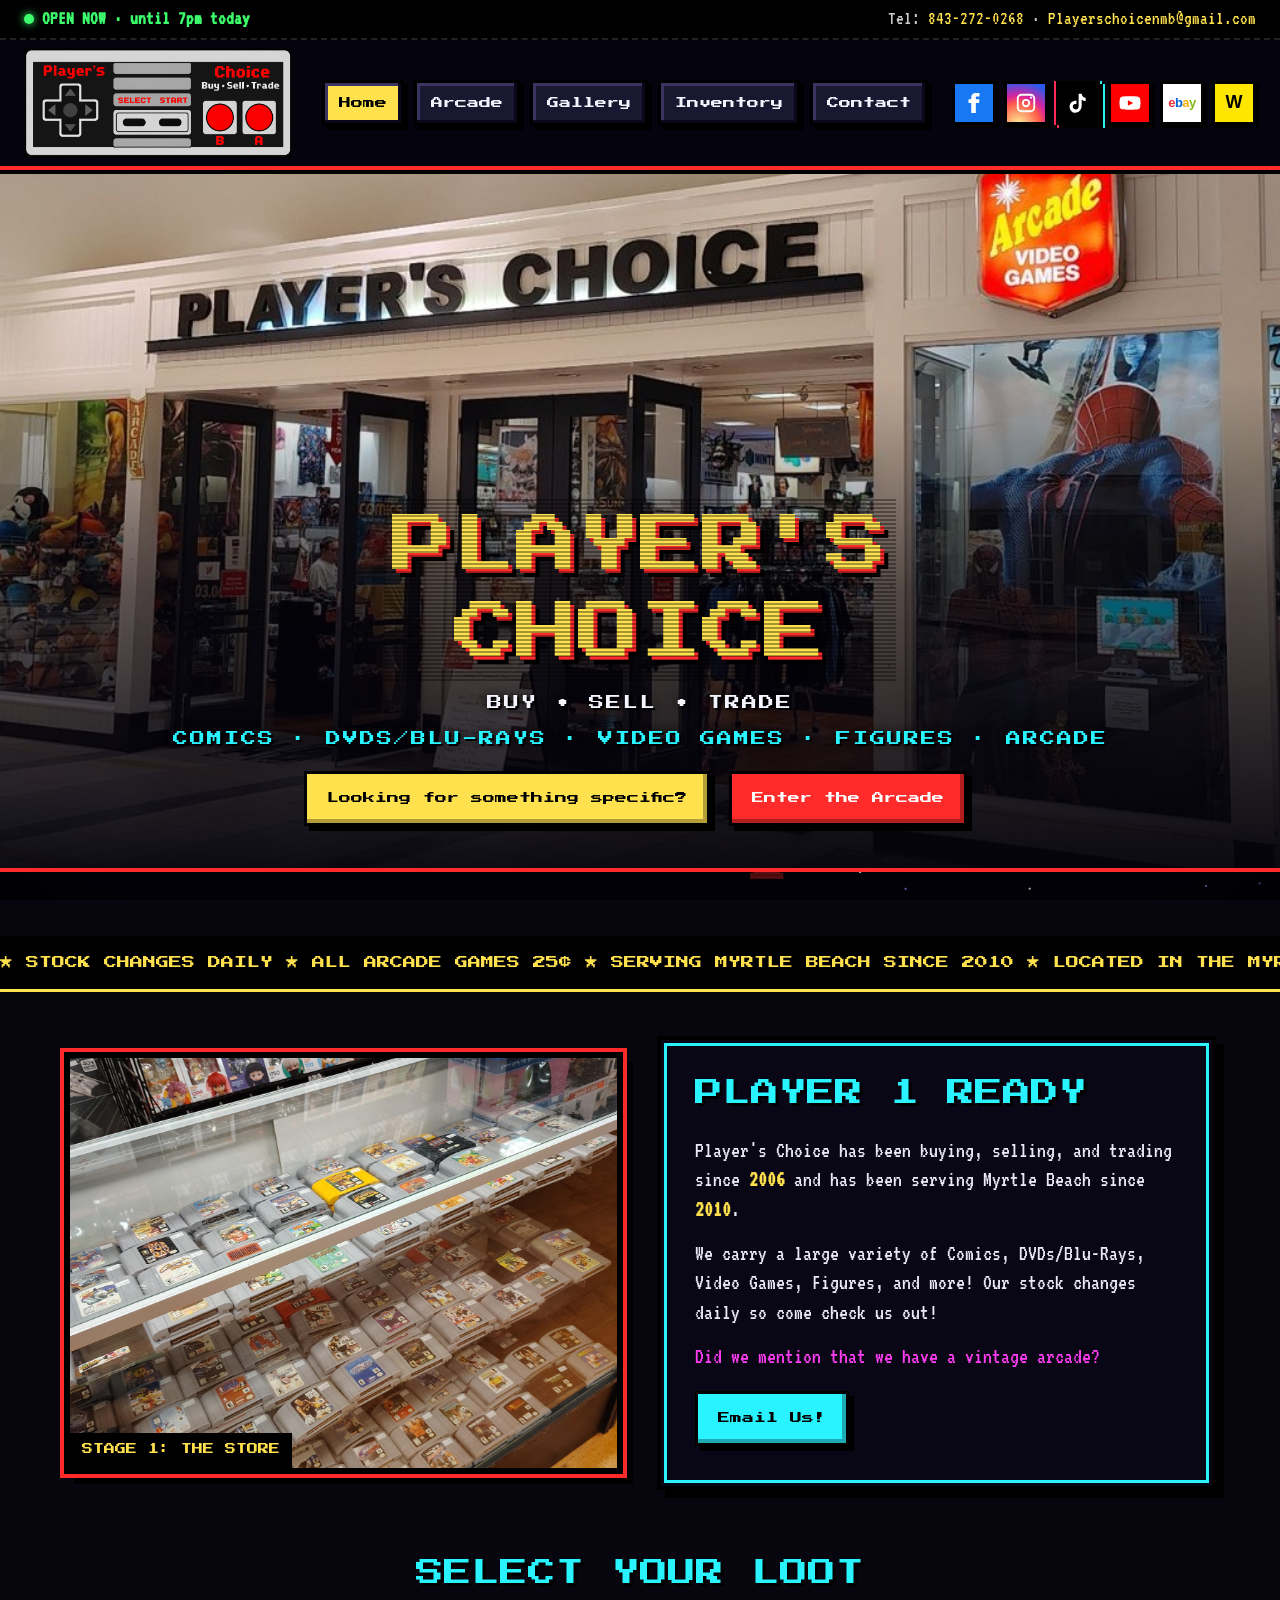
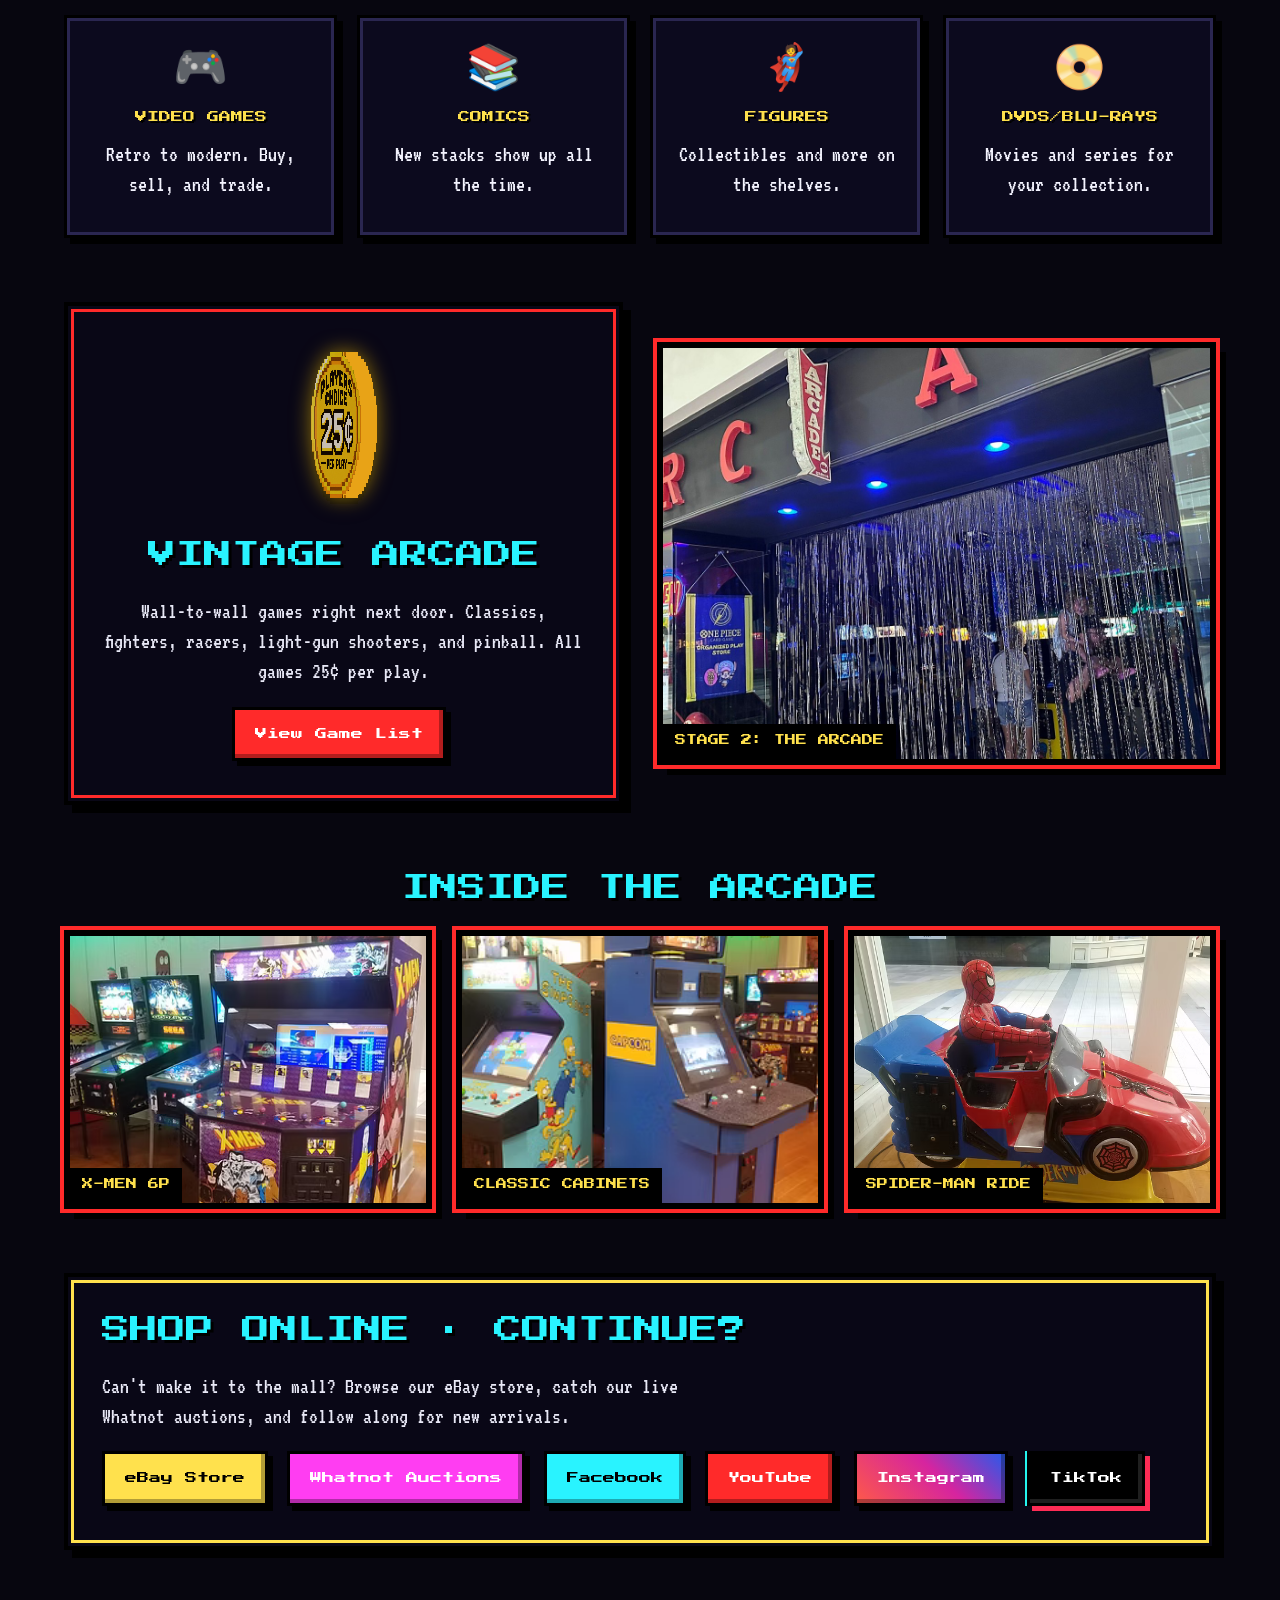
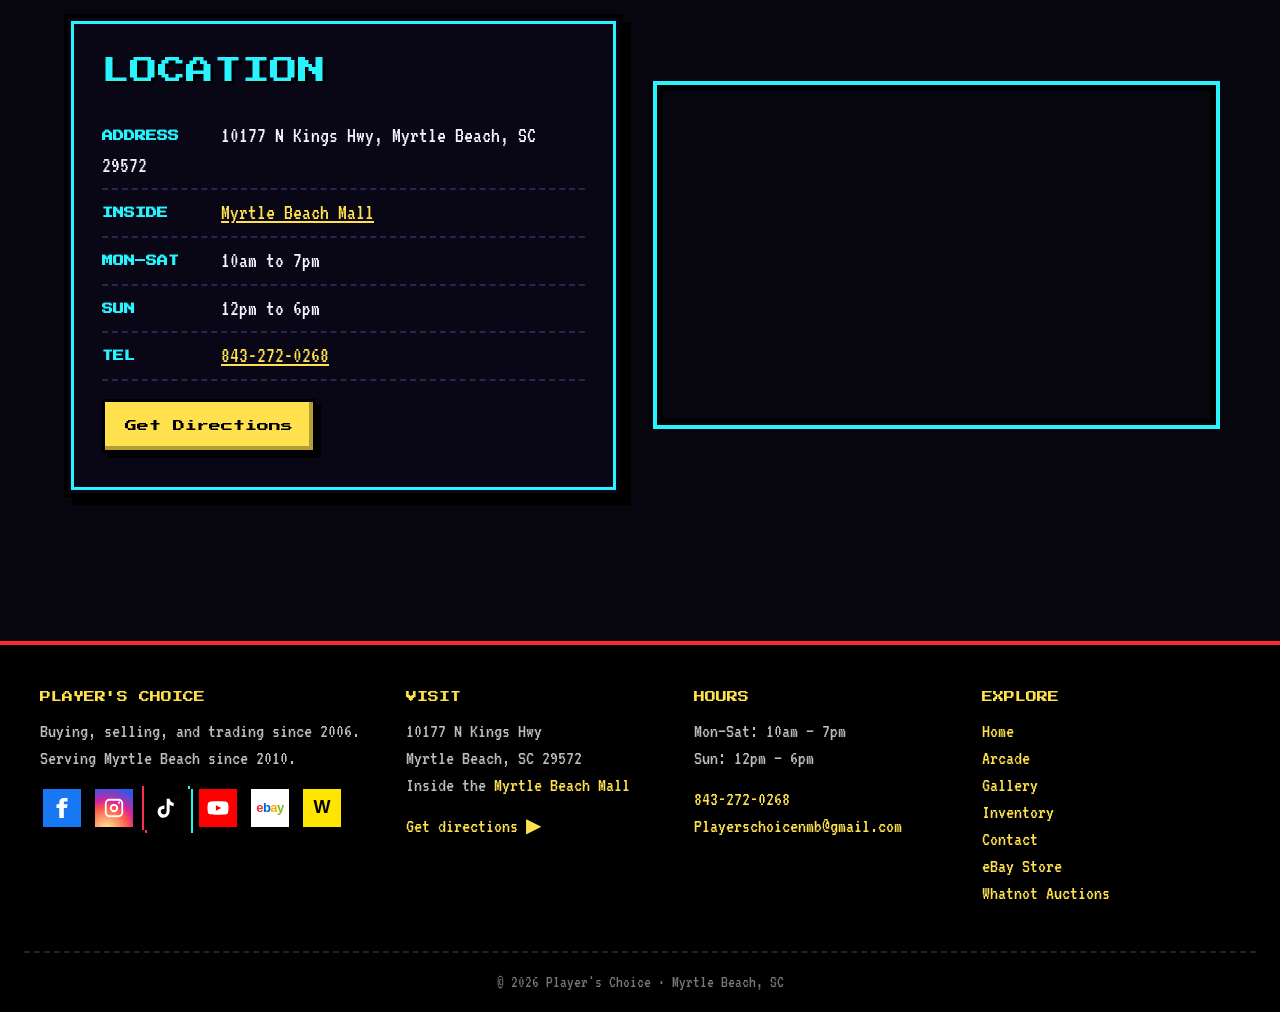
<file: index.html>
<!DOCTYPE html>
<html lang="en">
<head>
<meta charset="utf-8">
<meta name="viewport" content="width=device-width, initial-scale=1">
<title>Player's Choice | Video Games, Comics, Collectibles & Arcade | Myrtle Beach, SC</title>
<meta name="description" content="Player's Choice has been buying, selling, and trading since 2006 and serving Myrtle Beach since 2010. Comics, DVDs/Blu-Rays, video games, figures, and a vintage arcade inside Myrtle Beach Mall.">
<meta name="theme-color" content="#07060f">
<link rel="canonical" href="https://www.playerschoicenmb.com/">
<meta property="og:type" content="website">
<meta property="og:site_name" content="Player's Choice">
<meta property="og:title" content="Player's Choice | Video Games, Comics, Collectibles & Arcade | Myrtle Beach, SC">
<meta property="og:description" content="Player's Choice has been buying, selling, and trading since 2006 and serving Myrtle Beach since 2010. Comics, DVDs/Blu-Rays, video games, figures, and a vintage arcade inside Myrtle Beach Mall.">
<meta property="og:url" content="https://www.playerschoicenmb.com/">
<meta property="og:image" content="https://www.playerschoicenmb.com/storefront2.png">
<meta name="twitter:card" content="summary_large_image">
<link rel="icon" href="Playerschoicenewlogo.png?v=19">
<link rel="preconnect" href="https://fonts.googleapis.com">
<link rel="preconnect" href="https://fonts.gstatic.com" crossorigin>
<link href="https://fonts.googleapis.com/css2?family=Press+Start+2P&amp;family=VT323&amp;display=swap" rel="stylesheet">
<link rel="stylesheet" href="style.css?v=34">
<script type="application/ld+json">{"@context": "https://schema.org", "@type": ["Store", "AmusementPlace"], "name": "Player's Choice", "description": "Buy, sell, and trade video games, comics, DVDs/Blu-Rays, figures and collectibles, plus a vintage arcade.", "url": "https://www.playerschoicenmb.com/", "image": "https://www.playerschoicenmb.com/storefront2.png", "telephone": "+1-843-272-0268", "email": "Playerschoicenmb@gmail.com", "foundingDate": "2006", "address": {"@type": "PostalAddress", "streetAddress": "10177 N Kings Hwy", "addressLocality": "Myrtle Beach", "addressRegion": "SC", "postalCode": "29572", "addressCountry": "US"}, "openingHoursSpecification": [{"@type": "OpeningHoursSpecification", "dayOfWeek": ["Monday", "Tuesday", "Wednesday", "Thursday", "Friday", "Saturday"], "opens": "10:00", "closes": "19:00"}, {"@type": "OpeningHoursSpecification", "dayOfWeek": "Sunday", "opens": "12:00", "closes": "18:00"}], "sameAs": ["https://www.facebook.com/PlayersChoiceMB/", "https://www.instagram.com/playerschoicemb/?hl=en", "https://www.tiktok.com/@playerschoicemb", "https://www.youtube.com/@PlayersChoiceMB", "https://www.ebay.com/str/playerschoicemb", "https://www.whatnot.com/user/players_choice"]}</script>
</head>
<body data-page="home">
<a class="skip" href="#main">Skip to content</a>
<canvas id="bg" aria-hidden="true"></canvas>
<div class="crt" aria-hidden="true"></div>
<header>
  <div class="topbar">
    <span id="status"><span class="dot"></span> <b id="statusTxt">Mon–Sat 10am–7pm · Sun 12pm–6pm</b></span>
    <span>Tel: <a href="tel:8432720268">843-272-0268</a> · <a href="mailto:Playerschoicenmb@gmail.com">Playerschoicenmb@gmail.com</a></span>
  </div>
  <nav class="nav" aria-label="Main">
    <a class="logo" href="index.html"><img src="Playerschoicenewlogo.png?v=19" alt="Player's Choice — Buy • Sell • Trade" onerror="this.style.display='none';this.nextElementSibling.style.display='block'"><span class="logo-text" style="display:none">PLAYER'S<br>CHOICE</span></a>
    <button class="burger" aria-label="Open menu" aria-expanded="false" aria-controls="menu"><span></span><span></span><span></span></button>
    <ul class="menu" id="menu"><li><a href="index.html" class="active" aria-current="page">Home</a></li><li><a href="arcade.html">Arcade</a></li><li><a href="gallery.html">Gallery</a></li><li><a href="inventory.html">Inventory</a></li><li><a href="contact.html">Contact</a></li></ul>
    <div class="socials"><a class="fb" href="https://www.facebook.com/PlayersChoiceMB/" target="_blank" rel="noopener" aria-label="Facebook" title="Facebook"><svg viewBox="0 0 24 24"><path d="M14 8V6c0-.9.6-1 1-1h3V1h-4c-4 0-5 3-5 5v2H6v4h3v11h5V12h3.5l.5-4z"/></svg></a><a class="ig" href="https://www.instagram.com/playerschoicemb/?hl=en" target="_blank" rel="noopener" aria-label="Instagram" title="Instagram"><svg viewBox="0 0 24 24"><path d="M7 2h10a5 5 0 015 5v10a5 5 0 01-5 5H7a5 5 0 01-5-5V7a5 5 0 015-5zm0 2a3 3 0 00-3 3v10a3 3 0 003 3h10a3 3 0 003-3V7a3 3 0 00-3-3zm5 3.5a4.5 4.5 0 110 9 4.5 4.5 0 010-9zm0 2a2.5 2.5 0 100 5 2.5 2.5 0 000-5zM17.5 5a1.2 1.2 0 110 2.4 1.2 1.2 0 010-2.4z"/></svg></a><a class="tt" href="https://www.tiktok.com/@playerschoicemb" target="_blank" rel="noopener" aria-label="TikTok" title="TikTok"><svg viewBox="0 0 24 24"><path d="M16 2c.3 2.6 1.8 4.2 4.4 4.4v3.3c-1.6.1-3-.4-4.4-1.3v6.4c0 8-8.8 10.5-12.2 4.8-2.2-3.7-.8-10.1 6.5-10.4v3.5c-.6.1-1.2.2-1.7.4-1.6.5-2.5 1.5-2.2 3.3.5 3.4 6.8 4.4 6.3-2.2V2z"/></svg></a><a class="yt" href="https://www.youtube.com/@PlayersChoiceMB" target="_blank" rel="noopener" aria-label="YouTube" title="YouTube"><svg viewBox="0 0 24 24"><path d="M23 7.2a3 3 0 00-2.1-2.1C19 4.6 12 4.6 12 4.6s-7 0-8.9.5A3 3 0 001 7.2 31 31 0 00.5 12 31 31 0 001 16.8a3 3 0 002.1 2.1c1.9.5 8.9.5 8.9.5s7 0 8.9-.5a3 3 0 002.1-2.1 31 31 0 00.5-4.8 31 31 0 00-.5-4.8zM9.7 15V9l5.8 3z"/></svg></a><a class="eb" href="https://www.ebay.com/str/playerschoicemb" target="_blank" rel="noopener" aria-label="eBay Store" title="eBay Store"><span><span style="color:#e53238">e</span><span style="color:#0064d2">b</span><span style="color:#f5af02">a</span><span style="color:#86b817">y</span></span></a><a class="wn" href="https://www.whatnot.com/user/players_choice" target="_blank" rel="noopener" aria-label="Whatnot" title="Whatnot">W</a></div>
  </nav>
</header>
<section class="homehero" aria-label="Player's Choice storefront">
  <img src="storefront2.png" alt="Player's Choice storefront in the Myrtle Beach Mall with the Arcade Video Games sign" fetchpriority="high">
  <div class="homehero-text">
    <h1 class="scan">PLAYER'S<br>CHOICE</h1>
    <p class="sub">BUY • SELL • TRADE</p>
    <p class="sub" style="color:var(--cyan)">COMICS · DVDS/BLU-RAYS · VIDEO GAMES · FIGURES · ARCADE</p>
    <a class="btn" href="contact.html">Looking for something specific?</a>
    <a class="btn red" href="arcade.html">Enter the Arcade</a>
  </div>
</section>
<div class="marquee" aria-hidden="true"><span>★ STOCK CHANGES DAILY ★ ALL ARCADE GAMES 25¢ ★ SERVING MYRTLE BEACH SINCE 2010 ★ LOCATED IN THE MYRTLE BEACH MALL ★ BUY • SELL • TRADE ★ STOCK CHANGES DAILY ★ ALL ARCADE GAMES 25¢ ★ SERVING MYRTLE BEACH SINCE 2010 ★ LOCATED IN THE MYRTLE BEACH MALL ★ BUY • SELL • TRADE ★ STOCK CHANGES DAILY ★ ALL ARCADE GAMES 25¢ ★ SERVING MYRTLE BEACH SINCE 2010 ★ LOCATED IN THE MYRTLE BEACH MALL ★ BUY • SELL • TRADE ★ STOCK CHANGES DAILY ★ ALL ARCADE GAMES 25¢ ★ SERVING MYRTLE BEACH SINCE 2010 ★ LOCATED IN THE MYRTLE BEACH MALL ★ BUY • SELL • TRADE </span></div>
<main id="main" tabindex="-1">
  <section class="grid2">
    <div class="frame"><img src="gamestock1.jpg" alt="Glass case full of Nintendo 64 games under a rack of anime figures" loading="lazy"><span class="tag">STAGE 1: THE STORE</span></div>
    <div class="panel">
      <h2>PLAYER 1 READY</h2>
      <p>Player's Choice has been buying, selling, and trading since <b style="color:var(--yellow)">2006</b> and has been serving Myrtle Beach since <b style="color:var(--yellow)">2010</b>.</p>
      <p>We carry a large variety of Comics, DVDs/Blu-Rays, Video Games, Figures, and more! Our stock changes daily so come check us out!</p>
      <p style="color:var(--pink)">Did we mention that we have a vintage arcade?</p>
      <a class="btn cyan" href="contact.html">Email Us!</a>
    </div>
  </section>

  <section>
    <h2 class="center">SELECT YOUR LOOT</h2>
    <div class="grid4">
      <div class="card"><div class="ico">🎮</div><h3>VIDEO GAMES</h3><p>Retro to modern. Buy, sell, and trade.</p></div>
      <div class="card"><div class="ico">📚</div><h3>COMICS</h3><p>New stacks show up all the time.</p></div>
      <div class="card"><div class="ico">🦸</div><h3>FIGURES</h3><p>Collectibles and more on the shelves.</p></div>
      <div class="card"><div class="ico">📀</div><h3>DVDS/BLU-RAYS</h3><p>Movies and series for your collection.</p></div>
    </div>
  </section>

  <section class="grid2">
    <div class="panel red center">
      <canvas class="coin25" role="img" aria-label="Player's Choice arcade coin: 25 cents per play"></canvas>
      <h2 style="margin-top:26px">VINTAGE ARCADE</h2>
      <p>Wall-to-wall games right next door. Classics, fighters, racers, light-gun shooters, and pinball. All games 25¢ per play.</p>
      <a class="btn red" href="arcade.html">View Game List</a>
    </div>
    <div class="frame"><img src="arcade-entrance.JPG" alt="Player's Choice arcade entrance with neon OPEN sign" loading="lazy"><span class="tag">STAGE 2: THE ARCADE</span></div>
  </section>

  <section>
    <h2 class="center">INSIDE THE ARCADE</h2>
    <div class="grid3">
      <a class="frame" href="arcade.html"><img src="arcade%20machine%202.png" alt="X-Men 6-player cabinet and pinball row" loading="lazy"><span class="tag">X-MEN 6P</span></a>
      <a class="frame" href="arcade.html"><img src="arcade%20machine%203.png" alt="The Simpsons and Capcom cabinets" loading="lazy"><span class="tag">CLASSIC CABINETS</span></a>
      <a class="frame" href="arcade.html"><img src="spiderman%20car.png" alt="Spider-Man car kiddie ride" loading="lazy"><span class="tag">SPIDER-MAN RIDE</span></a>
    </div>
  </section>

  <section class="panel yellow">
    <h2>SHOP ONLINE · CONTINUE?</h2>
    <p>Can't make it to the mall? Browse our eBay store, catch our live Whatnot auctions, and follow along for new arrivals.</p>
    <a class="btn" href="https://www.ebay.com/str/playerschoicemb" target="_blank" rel="noopener">eBay Store</a>
    <a class="btn pink" href="https://www.whatnot.com/user/players_choice" target="_blank" rel="noopener">Whatnot Auctions</a>
    <a class="btn cyan" href="https://www.facebook.com/PlayersChoiceMB/" target="_blank" rel="noopener">Facebook</a>
    <a class="btn red" href="https://www.youtube.com/@PlayersChoiceMB" target="_blank" rel="noopener">YouTube</a>
    <a class="btn ig" href="https://www.instagram.com/playerschoicemb/?hl=en" target="_blank" rel="noopener">Instagram</a>
    <a class="btn tt" href="https://www.tiktok.com/@playerschoicemb" target="_blank" rel="noopener">TikTok</a>
  </section>

  <section class="grid2">
    <div class="panel">
      <h2>LOCATION</h2>
      <ul class="info">
        <li><b>ADDRESS</b> 10177 N Kings Hwy, Myrtle Beach, SC 29572</li>
        <li><b>INSIDE</b> <a href="https://www.mymallmyrtlebeach.com/" target="_blank" rel="noopener">Myrtle Beach Mall</a></li>
        <li><b>MON–SAT</b> 10am to 7pm</li>
        <li><b>SUN</b> 12pm to 6pm</li>
        <li><b>TEL</b> <a href="tel:8432720268">843-272-0268</a></li>
      </ul>
      <a class="btn" style="margin-top:18px" href="https://www.google.com/maps/dir/?api=1&amp;destination=10177+N+Kings+Hwy+Myrtle+Beach+SC+29572" target="_blank" rel="noopener">Get Directions</a>
    </div>
    <iframe class="map" title="Map to Player's Choice" loading="lazy" src="https://maps.google.com/maps?q=10177%20N%20Kings%20Hwy%20Myrtle%20Beach%20SC%2029572&amp;z=15&amp;output=embed"></iframe>
  </section>
</main>
<footer>
  <div class="fgrid">
    <div><div class="hi">PLAYER'S CHOICE</div><p>Buying, selling, and trading since 2006.<br>Serving Myrtle Beach since 2010.</p><div class="socials"><a class="fb" href="https://www.facebook.com/PlayersChoiceMB/" target="_blank" rel="noopener" aria-label="Facebook" title="Facebook"><svg viewBox="0 0 24 24"><path d="M14 8V6c0-.9.6-1 1-1h3V1h-4c-4 0-5 3-5 5v2H6v4h3v11h5V12h3.5l.5-4z"/></svg></a><a class="ig" href="https://www.instagram.com/playerschoicemb/?hl=en" target="_blank" rel="noopener" aria-label="Instagram" title="Instagram"><svg viewBox="0 0 24 24"><path d="M7 2h10a5 5 0 015 5v10a5 5 0 01-5 5H7a5 5 0 01-5-5V7a5 5 0 015-5zm0 2a3 3 0 00-3 3v10a3 3 0 003 3h10a3 3 0 003-3V7a3 3 0 00-3-3zm5 3.5a4.5 4.5 0 110 9 4.5 4.5 0 010-9zm0 2a2.5 2.5 0 100 5 2.5 2.5 0 000-5zM17.5 5a1.2 1.2 0 110 2.4 1.2 1.2 0 010-2.4z"/></svg></a><a class="tt" href="https://www.tiktok.com/@playerschoicemb" target="_blank" rel="noopener" aria-label="TikTok" title="TikTok"><svg viewBox="0 0 24 24"><path d="M16 2c.3 2.6 1.8 4.2 4.4 4.4v3.3c-1.6.1-3-.4-4.4-1.3v6.4c0 8-8.8 10.5-12.2 4.8-2.2-3.7-.8-10.1 6.5-10.4v3.5c-.6.1-1.2.2-1.7.4-1.6.5-2.5 1.5-2.2 3.3.5 3.4 6.8 4.4 6.3-2.2V2z"/></svg></a><a class="yt" href="https://www.youtube.com/@PlayersChoiceMB" target="_blank" rel="noopener" aria-label="YouTube" title="YouTube"><svg viewBox="0 0 24 24"><path d="M23 7.2a3 3 0 00-2.1-2.1C19 4.6 12 4.6 12 4.6s-7 0-8.9.5A3 3 0 001 7.2 31 31 0 00.5 12 31 31 0 001 16.8a3 3 0 002.1 2.1c1.9.5 8.9.5 8.9.5s7 0 8.9-.5a3 3 0 002.1-2.1 31 31 0 00.5-4.8 31 31 0 00-.5-4.8zM9.7 15V9l5.8 3z"/></svg></a><a class="eb" href="https://www.ebay.com/str/playerschoicemb" target="_blank" rel="noopener" aria-label="eBay Store" title="eBay Store"><span><span style="color:#e53238">e</span><span style="color:#0064d2">b</span><span style="color:#f5af02">a</span><span style="color:#86b817">y</span></span></a><a class="wn" href="https://www.whatnot.com/user/players_choice" target="_blank" rel="noopener" aria-label="Whatnot" title="Whatnot">W</a></div></div>
    <div><div class="hi">VISIT</div><p>10177 N Kings Hwy<br>Myrtle Beach, SC 29572<br>Inside the <a href="https://www.mymallmyrtlebeach.com/" target="_blank" rel="noopener">Myrtle Beach Mall</a></p>
      <p><a href="https://www.google.com/maps/dir/?api=1&amp;destination=10177+N+Kings+Hwy+Myrtle+Beach+SC+29572" target="_blank" rel="noopener">Get directions ▶</a></p></div>
    <div><div class="hi">HOURS</div><p>Mon–Sat: 10am – 7pm<br>Sun: 12pm – 6pm</p><p><a href="tel:8432720268">843-272-0268</a><br><a href="mailto:Playerschoicenmb@gmail.com">Playerschoicenmb@gmail.com</a></p></div>
    <div><div class="hi">EXPLORE</div><p><a href="index.html">Home</a><br><a href="arcade.html">Arcade</a><br><a href="gallery.html">Gallery</a><br><a href="inventory.html">Inventory</a><br><a href="contact.html">Contact</a><br>
      <a href="https://www.ebay.com/str/playerschoicemb" target="_blank" rel="noopener">eBay Store</a><br>
      <a href="https://www.whatnot.com/user/players_choice" target="_blank" rel="noopener">Whatnot Auctions</a></p></div>
  </div>
  <div class="fbar">© 2026 Player's Choice · Myrtle Beach, SC</div>
</footer>
<script src="coin.js?v=30"></script>
<script src="script.js?v=34"></script>
</body>
</html>
</file>
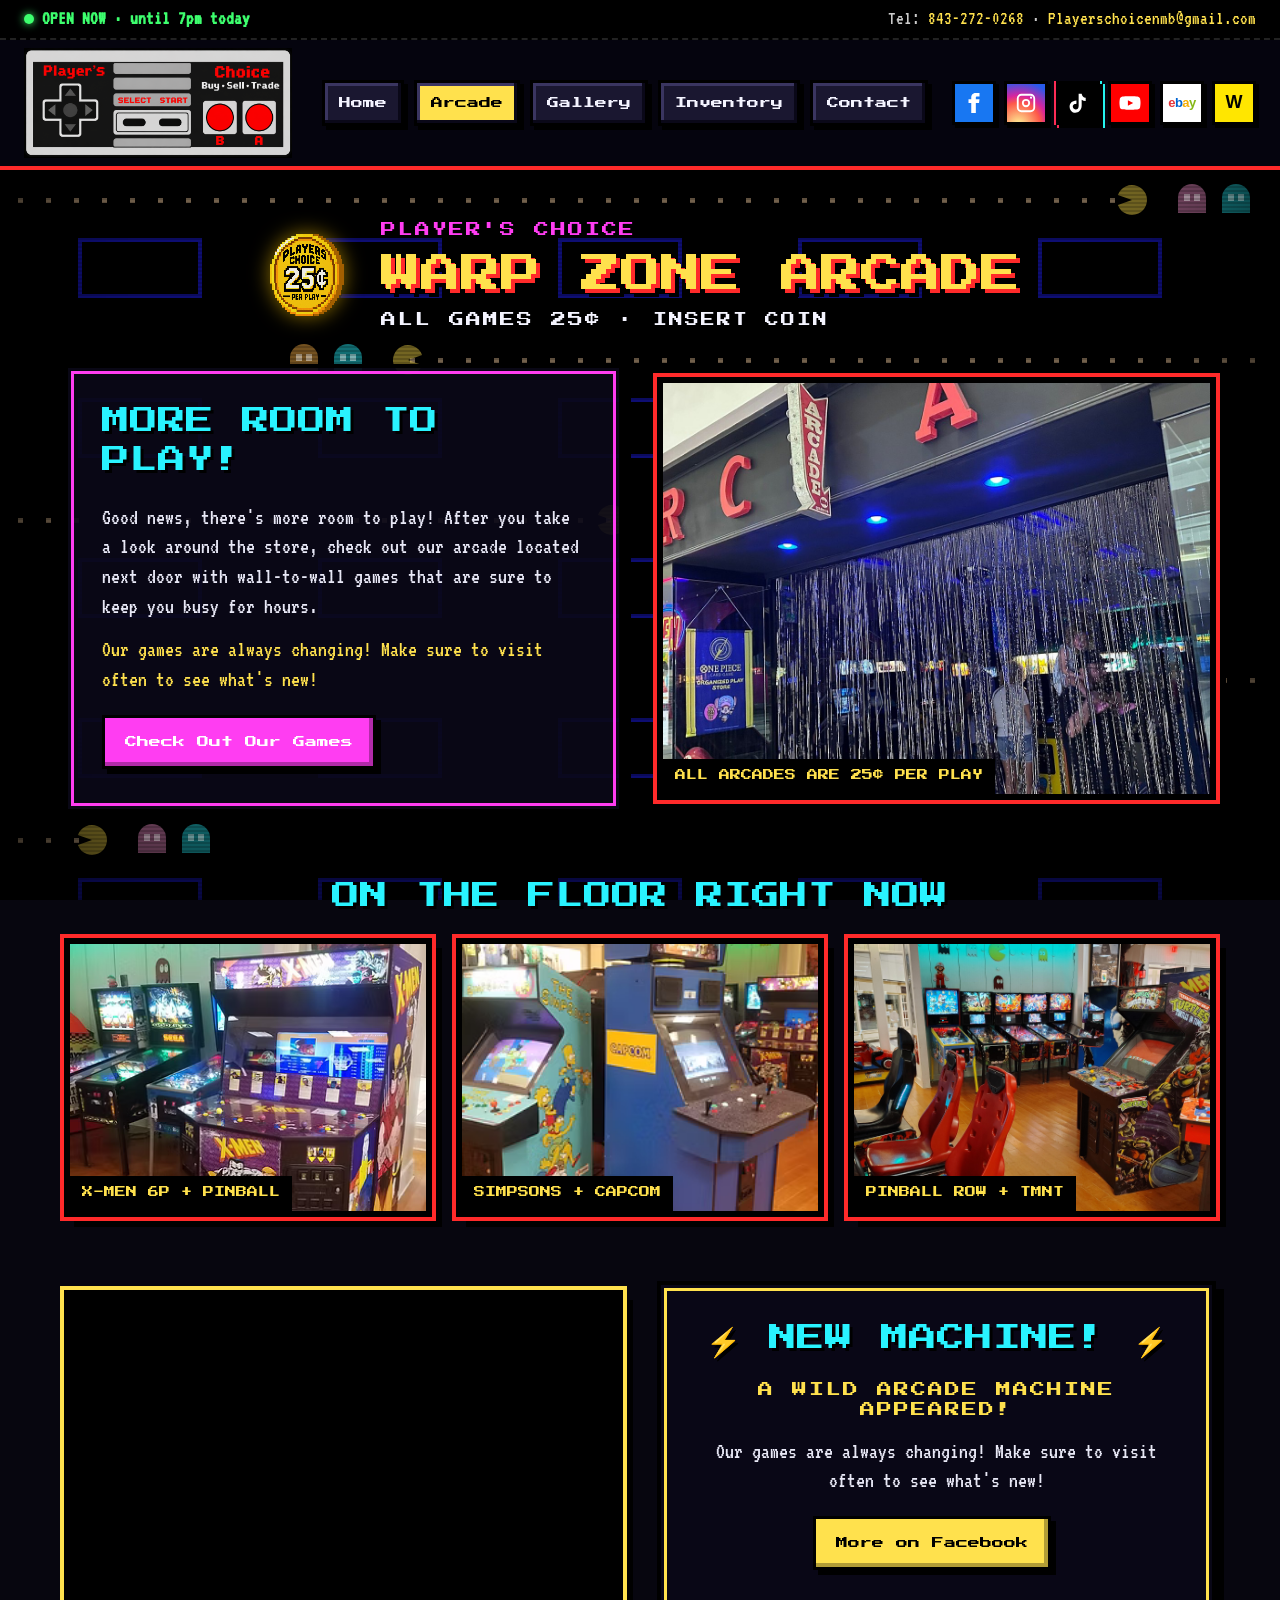
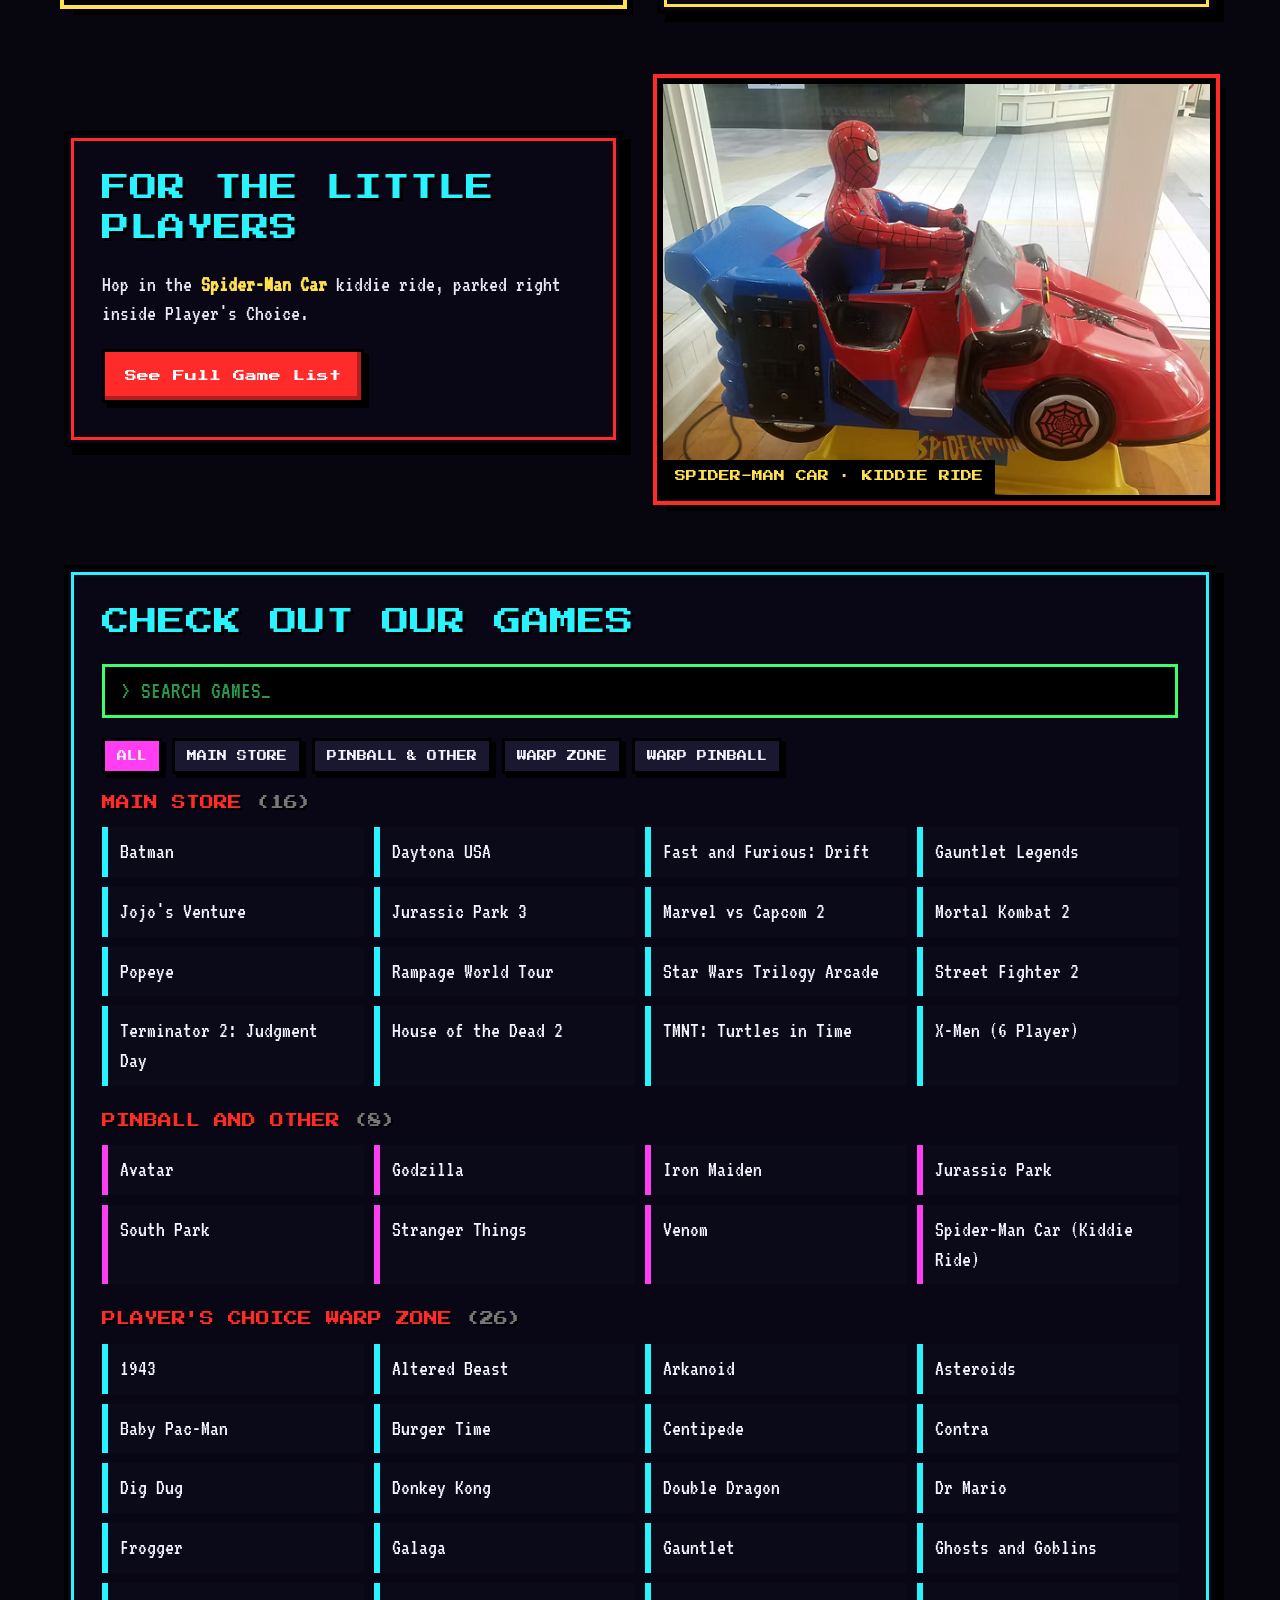
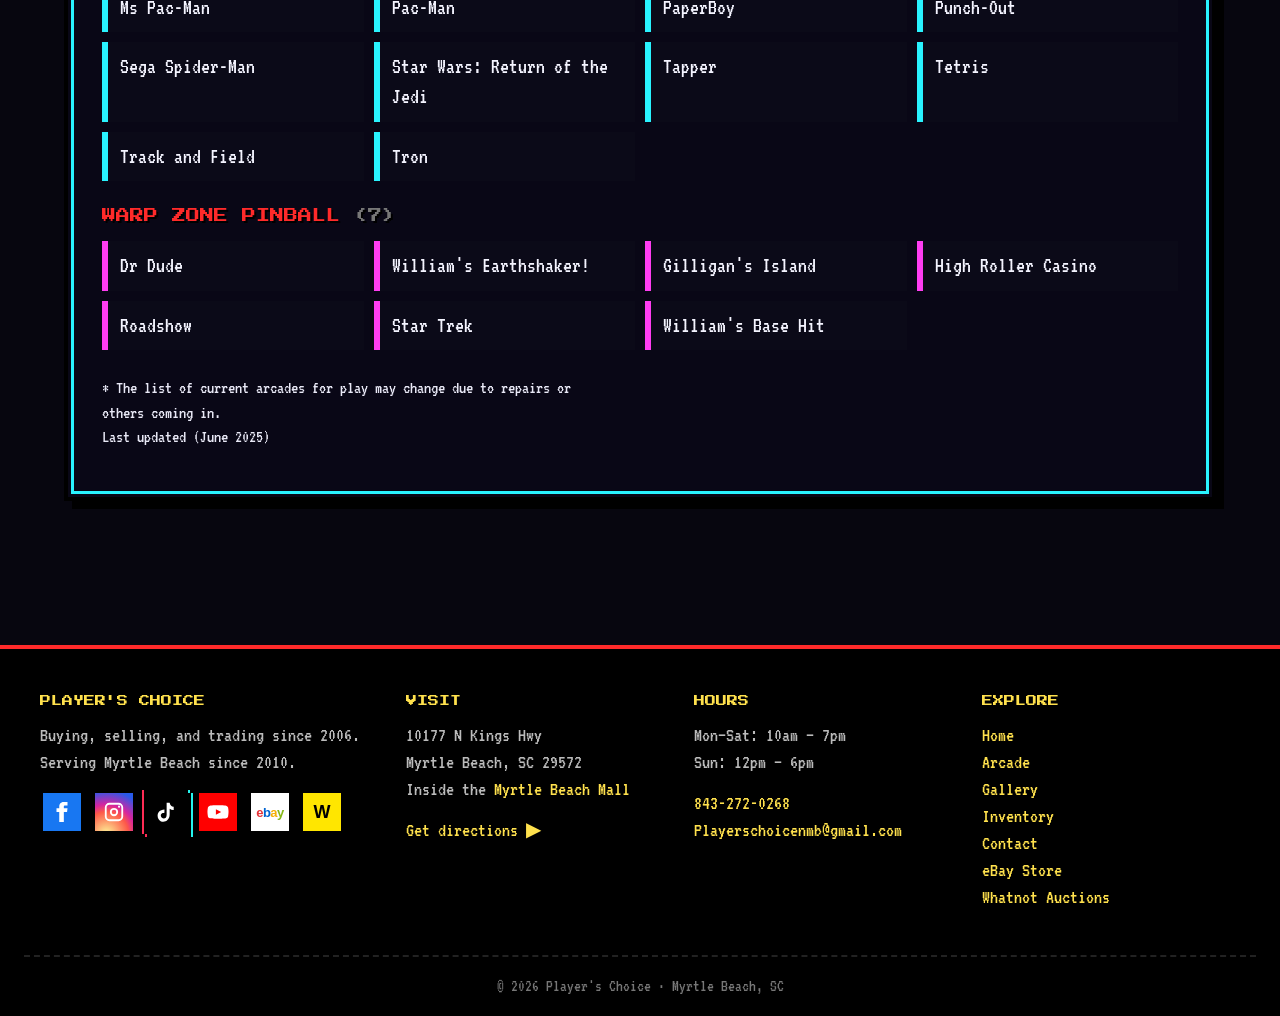
<file: arcade.html>
<!DOCTYPE html>
<html lang="en">
<head>
<meta charset="utf-8">
<meta name="viewport" content="width=device-width, initial-scale=1">
<title>Arcade | Player's Choice Vintage Arcade & Pinball | Myrtle Beach Mall</title>
<meta name="description" content="Wall-to-wall classic arcade games and pinball at Player's Choice in the Myrtle Beach Mall. Pac-Man, Galaga, Street Fighter 2, X-Men, TMNT and more. All games 25¢.">
<meta name="theme-color" content="#07060f">
<link rel="canonical" href="https://www.playerschoicenmb.com/arcade">
<meta property="og:type" content="website">
<meta property="og:site_name" content="Player's Choice">
<meta property="og:title" content="Arcade | Player's Choice Vintage Arcade & Pinball | Myrtle Beach Mall">
<meta property="og:description" content="Wall-to-wall classic arcade games and pinball at Player's Choice in the Myrtle Beach Mall. Pac-Man, Galaga, Street Fighter 2, X-Men, TMNT and more. All games 25¢.">
<meta property="og:url" content="https://www.playerschoicenmb.com/arcade">
<meta property="og:image" content="https://www.playerschoicenmb.com/storefront2.png">
<meta name="twitter:card" content="summary_large_image">
<link rel="icon" href="Playerschoicenewlogo.png?v=19">
<link rel="preconnect" href="https://fonts.googleapis.com">
<link rel="preconnect" href="https://fonts.gstatic.com" crossorigin>
<link href="https://fonts.googleapis.com/css2?family=Press+Start+2P&amp;family=VT323&amp;display=swap" rel="stylesheet">
<link rel="stylesheet" href="style.css?v=34">
</head>
<body data-page="arcade">
<a class="skip" href="#main">Skip to content</a>
<canvas id="bg" aria-hidden="true"></canvas>
<div class="crt" aria-hidden="true"></div>
<header>
  <div class="topbar">
    <span id="status"><span class="dot"></span> <b id="statusTxt">Mon–Sat 10am–7pm · Sun 12pm–6pm</b></span>
    <span>Tel: <a href="tel:8432720268">843-272-0268</a> · <a href="mailto:Playerschoicenmb@gmail.com">Playerschoicenmb@gmail.com</a></span>
  </div>
  <nav class="nav" aria-label="Main">
    <a class="logo" href="index.html"><img src="Playerschoicenewlogo.png?v=19" alt="Player's Choice — Buy • Sell • Trade" onerror="this.style.display='none';this.nextElementSibling.style.display='block'"><span class="logo-text" style="display:none">PLAYER'S<br>CHOICE</span></a>
    <button class="burger" aria-label="Open menu" aria-expanded="false" aria-controls="menu"><span></span><span></span><span></span></button>
    <ul class="menu" id="menu"><li><a href="index.html">Home</a></li><li><a href="arcade.html" class="active" aria-current="page">Arcade</a></li><li><a href="gallery.html">Gallery</a></li><li><a href="inventory.html">Inventory</a></li><li><a href="contact.html">Contact</a></li></ul>
    <div class="socials"><a class="fb" href="https://www.facebook.com/PlayersChoiceMB/" target="_blank" rel="noopener" aria-label="Facebook" title="Facebook"><svg viewBox="0 0 24 24"><path d="M14 8V6c0-.9.6-1 1-1h3V1h-4c-4 0-5 3-5 5v2H6v4h3v11h5V12h3.5l.5-4z"/></svg></a><a class="ig" href="https://www.instagram.com/playerschoicemb/?hl=en" target="_blank" rel="noopener" aria-label="Instagram" title="Instagram"><svg viewBox="0 0 24 24"><path d="M7 2h10a5 5 0 015 5v10a5 5 0 01-5 5H7a5 5 0 01-5-5V7a5 5 0 015-5zm0 2a3 3 0 00-3 3v10a3 3 0 003 3h10a3 3 0 003-3V7a3 3 0 00-3-3zm5 3.5a4.5 4.5 0 110 9 4.5 4.5 0 010-9zm0 2a2.5 2.5 0 100 5 2.5 2.5 0 000-5zM17.5 5a1.2 1.2 0 110 2.4 1.2 1.2 0 010-2.4z"/></svg></a><a class="tt" href="https://www.tiktok.com/@playerschoicemb" target="_blank" rel="noopener" aria-label="TikTok" title="TikTok"><svg viewBox="0 0 24 24"><path d="M16 2c.3 2.6 1.8 4.2 4.4 4.4v3.3c-1.6.1-3-.4-4.4-1.3v6.4c0 8-8.8 10.5-12.2 4.8-2.2-3.7-.8-10.1 6.5-10.4v3.5c-.6.1-1.2.2-1.7.4-1.6.5-2.5 1.5-2.2 3.3.5 3.4 6.8 4.4 6.3-2.2V2z"/></svg></a><a class="yt" href="https://www.youtube.com/@PlayersChoiceMB" target="_blank" rel="noopener" aria-label="YouTube" title="YouTube"><svg viewBox="0 0 24 24"><path d="M23 7.2a3 3 0 00-2.1-2.1C19 4.6 12 4.6 12 4.6s-7 0-8.9.5A3 3 0 001 7.2 31 31 0 00.5 12 31 31 0 001 16.8a3 3 0 002.1 2.1c1.9.5 8.9.5 8.9.5s7 0 8.9-.5a3 3 0 002.1-2.1 31 31 0 00.5-4.8 31 31 0 00-.5-4.8zM9.7 15V9l5.8 3z"/></svg></a><a class="eb" href="https://www.ebay.com/str/playerschoicemb" target="_blank" rel="noopener" aria-label="eBay Store" title="eBay Store"><span><span style="color:#e53238">e</span><span style="color:#0064d2">b</span><span style="color:#f5af02">a</span><span style="color:#86b817">y</span></span></a><a class="wn" href="https://www.whatnot.com/user/players_choice" target="_blank" rel="noopener" aria-label="Whatnot" title="Whatnot">W</a></div>
  </nav>
</header>
<main id="main" tabindex="-1">
  <section class="hero arcadehero">
    <canvas class="coin25 small" aria-hidden="true"></canvas>
    <div>
      <p class="sub" style="color:var(--pink);margin:0 0 6px">PLAYER'S CHOICE</p>
      <h1>WARP ZONE ARCADE</h1>
      <p class="sub" style="margin:8px 0 0">ALL GAMES 25¢ · <span class="press" style="margin:0;display:inline">INSERT COIN</span></p>
    </div>
  </section>

  <section class="grid2">
    <div class="panel pink">
      <h2>MORE ROOM TO PLAY!</h2>
      <p>Good news, there's more room to play! After you take a look around the store, check out our arcade located next door with wall-to-wall games that are sure to keep you busy for hours.</p>
      <p style="color:var(--yellow)">Our games are always changing! Make sure to visit often to see what's new!</p>
      <a class="btn pink" href="#games">Check Out Our Games</a>
    </div>
    <div class="frame"><img src="arcade-entrance.JPG" alt="Arcade entrance with neon OPEN sign"><span class="tag">ALL ARCADES ARE 25¢ PER PLAY</span></div>
  </section>

  <section>
    <h2 class="center">ON THE FLOOR RIGHT NOW</h2>
    <div class="grid3">
      <div class="frame"><img src="arcade%20machine%202.png" alt="X-Men 6-player cabinet next to a row of pinball machines" loading="lazy"><span class="tag">X-MEN 6P + PINBALL</span></div>
      <div class="frame"><img src="arcade%20machine%203.png" alt="The Simpsons and Capcom arcade cabinets" loading="lazy"><span class="tag">SIMPSONS + CAPCOM</span></div>
      <div class="frame"><img src="arcade4.jpg" alt="Pinball row, Turtles in Time cabinet and racing seats" loading="lazy"><span class="tag">PINBALL ROW + TMNT</span></div>
    </div>
  </section>

  <section class="grid2">
    <div class="fbwrap"><iframe title="Player's Choice arcade video on Facebook" loading="lazy" allowfullscreen allow="autoplay; clipboard-write; encrypted-media; picture-in-picture; web-share" src="https://www.facebook.com/plugins/video.php?href=https%3A%2F%2Fwww.facebook.com%2Fwatch%2F%3Fv%3D1030254847135983&amp;show_text=false&amp;width=560"></iframe></div>
    <div class="panel yellow center">
      <h2>⚡ NEW MACHINE! ⚡</h2>
      <p class="sub" style="color:var(--yellow)">A WILD ARCADE MACHINE APPEARED!</p>
      <p>Our games are always changing! Make sure to visit often to see what's new!</p>
      <a class="btn" href="https://www.facebook.com/PlayersChoiceMB/" target="_blank" rel="noopener">More on Facebook</a>
    </div>
  </section>

  <section class="grid2" id="spider-man-car">
    <div class="panel red">
      <h2>FOR THE LITTLE PLAYERS</h2>
      <p>Hop in the <b style="color:var(--yellow)">Spider-Man Car</b> kiddie ride, parked right inside Player's Choice.</p>
      <a class="btn red" href="#games">See Full Game List</a>
    </div>
    <div class="frame"><img src="spiderman%20car.png" alt="Spider-Man car kiddie ride" loading="lazy"><span class="tag">SPIDER-MAN CAR · KIDDIE RIDE</span></div>
  </section>

  <section id="games" class="panel">
    <h2>CHECK OUT OUR GAMES</h2>
    <input id="search" type="search" placeholder="> SEARCH GAMES_" aria-label="Search games">
    <div class="filters">
      <button class="on" data-z="all">ALL</button><button data-z="main">MAIN STORE</button><button data-z="other">PINBALL &amp; OTHER</button><button data-z="warp">WARP ZONE</button><button data-z="pin">WARP PINBALL</button>
    </div>
    <div id="list">
<div class="zone" data-zone="main"><h3>MAIN STORE <span style="color:#777">(16)</span></h3><div class="games"><a class="game" href="https://www.arcade-museum.com/Videogame/batman--raw" target="_blank" rel="noopener">Batman</a><a class="game" href="https://www.arcade-museum.com/Videogame/daytona-usa" target="_blank" rel="noopener">Daytona USA</a><a class="game" href="https://www.arcade-museum.com/Videogame/fast-and-the-furious-drift-the" target="_blank" rel="noopener">Fast and Furious: Drift</a><a class="game" href="https://www.arcade-museum.com/Videogame/gauntlet-legends" target="_blank" rel="noopener">Gauntlet Legends</a><a class="game" href="https://www.arcade-museum.com/Videogame/jojos-venture" target="_blank" rel="noopener">Jojo's Venture</a><a class="game" href="https://www.arcade-museum.com/Videogame/jurassic-park-iii" target="_blank" rel="noopener">Jurassic Park 3</a><a class="game" href="https://www.arcade-museum.com/Videogame/marvel-vs-capcom-2-new-age-of-heroes" target="_blank" rel="noopener">Marvel vs Capcom 2</a><a class="game" href="https://www.arcade-museum.com/Videogame/mortal-kombat-ii" target="_blank" rel="noopener">Mortal Kombat 2</a><a class="game" href="https://www.arcade-museum.com/Videogame/popeye" target="_blank" rel="noopener">Popeye</a><a class="game" href="https://www.arcade-museum.com/Videogame/rampage-world-tour" target="_blank" rel="noopener">Rampage World Tour</a><a class="game" href="https://www.arcade-museum.com/Videogame/star-wars-trilogy-arcade" target="_blank" rel="noopener">Star Wars Trilogy Arcade</a><a class="game" href="https://www.arcade-museum.com/Videogame/street-fighter-ii-the-world-warrior" target="_blank" rel="noopener">Street Fighter 2</a><a class="game" href="https://www.arcade-museum.com/Videogame/terminator-2-judgment-day" target="_blank" rel="noopener">Terminator 2: Judgment Day</a><a class="game" href="https://www.arcade-museum.com/Videogame/house-of-the-dead-2-the" target="_blank" rel="noopener">House of the Dead 2</a><a class="game" href="https://www.arcade-museum.com/Videogame/teenage-mutant-ninja-turtles-turtles-in-time" target="_blank" rel="noopener">TMNT: Turtles in Time</a><a class="game" href="https://www.arcade-museum.com/Videogame/x-men" target="_blank" rel="noopener">X-Men (6 Player)</a></div></div>
<div class="zone" data-zone="other"><h3>PINBALL AND OTHER <span style="color:#777">(8)</span></h3><div class="games"><a class="game pin" href="https://www.arcade-museum.com/Pinball/avatar" target="_blank" rel="noopener">Avatar</a><a class="game pin" href="https://www.arcade-museum.com/Pinball/godzilla" target="_blank" rel="noopener">Godzilla</a><a class="game pin" href="https://www.arcade-museum.com/Pinball/iron-maiden-legacy-of-the-beast" target="_blank" rel="noopener">Iron Maiden</a><a class="game pin" href="https://www.arcade-museum.com/Pinball/jurassic-park" target="_blank" rel="noopener">Jurassic Park</a><a class="game pin" href="https://www.arcade-museum.com/Pinball/south-park--sega--1999--16269" target="_blank" rel="noopener">South Park</a><span class="game pin">Stranger Things</span><span class="game pin">Venom</span><a class="game pin" href="#spider-man-car">Spider-Man Car (Kiddie Ride)</a></div></div>
<div class="zone" data-zone="warp"><h3>PLAYER'S CHOICE WARP ZONE <span style="color:#777">(26)</span></h3><div class="games"><a class="game" href="https://www.arcade-museum.com/Videogame/1943-the-battle-of-midway" target="_blank" rel="noopener">1943</a><a class="game" href="https://www.arcade-museum.com/Videogame/altered-beast" target="_blank" rel="noopener">Altered Beast</a><a class="game" href="https://www.arcade-museum.com/Videogame/arkanoid" target="_blank" rel="noopener">Arkanoid</a><a class="game" href="https://www.arcade-museum.com/Videogame/asteroids" target="_blank" rel="noopener">Asteroids</a><a class="game" href="https://www.arcade-museum.com/Pinball/baby-pac-man" target="_blank" rel="noopener">Baby Pac-Man</a><a class="game" href="https://www.arcade-museum.com/Videogame/burgertime" target="_blank" rel="noopener">Burger Time</a><a class="game" href="https://www.arcade-museum.com/Videogame/centipede" target="_blank" rel="noopener">Centipede</a><a class="game" href="https://www.arcade-museum.com/Videogame/contra" target="_blank" rel="noopener">Contra</a><a class="game" href="https://www.arcade-museum.com/Videogame/dig-dug" target="_blank" rel="noopener">Dig Dug</a><a class="game" href="https://www.arcade-museum.com/Videogame/donkey-kong" target="_blank" rel="noopener">Donkey Kong</a><a class="game" href="https://www.arcade-museum.com/Videogame/double-dragon" target="_blank" rel="noopener">Double Dragon</a><a class="game" href="https://www.arcade-museum.com/Videogame/dr-mario" target="_blank" rel="noopener">Dr Mario</a><a class="game" href="https://www.arcade-museum.com/Videogame/frogger" target="_blank" rel="noopener">Frogger</a><a class="game" href="https://www.arcade-museum.com/Videogame/galaga" target="_blank" rel="noopener">Galaga</a><a class="game" href="https://www.arcade-museum.com/Videogame/gauntlet" target="_blank" rel="noopener">Gauntlet</a><a class="game" href="https://www.arcade-museum.com/Videogame/ghosts-n-goblins" target="_blank" rel="noopener">Ghosts and Goblins</a><a class="game" href="https://www.arcade-museum.com/Videogame/ms-pac-man" target="_blank" rel="noopener">Ms Pac-Man</a><a class="game" href="https://www.arcade-museum.com/Videogame/pac-man" target="_blank" rel="noopener">Pac-Man</a><a class="game" href="https://www.arcade-museum.com/Videogame/paperboy" target="_blank" rel="noopener">PaperBoy</a><a class="game" href="https://www.arcade-museum.com/Videogame/punch-out" target="_blank" rel="noopener">Punch-Out</a><a class="game" href="https://www.arcade-museum.com/Videogame/spider-man-the-videogame" target="_blank" rel="noopener">Sega Spider-Man</a><a class="game" href="https://www.arcade-museum.com/Videogame/return-of-the-jedi" target="_blank" rel="noopener">Star Wars: Return of the Jedi</a><a class="game" href="https://www.arcade-museum.com/Videogame/tapper" target="_blank" rel="noopener">Tapper</a><a class="game" href="https://www.arcade-museum.com/Videogame/tetris" target="_blank" rel="noopener">Tetris</a><a class="game" href="https://www.arcade-museum.com/Videogame/track-field" target="_blank" rel="noopener">Track and Field</a><a class="game" href="https://www.arcade-museum.com/Videogame/tron" target="_blank" rel="noopener">Tron</a></div></div>
<div class="zone" data-zone="pin"><h3>WARP ZONE PINBALL <span style="color:#777">(7)</span></h3><div class="games"><a class="game pin" href="https://www.arcade-museum.com/Pinball/dr-dude" target="_blank" rel="noopener">Dr Dude</a><a class="game pin" href="https://www.arcade-museum.com/Pinball/earthshaker" target="_blank" rel="noopener">William's Earthshaker!</a><a class="game pin" href="https://www.arcade-museum.com/Pinball/gilligans-island" target="_blank" rel="noopener">Gilligan's Island</a><a class="game pin" href="https://www.arcade-museum.com/Pinball/high-roller-casino" target="_blank" rel="noopener">High Roller Casino</a><a class="game pin" href="https://www.arcade-museum.com/Pinball/red-teds-road-show" target="_blank" rel="noopener">Roadshow</a><a class="game pin" href="https://www.arcade-museum.com/Pinball/star-trek-pro" target="_blank" rel="noopener">Star Trek</a><a class="game pin" href="https://www.arcade-museum.com/Pinball/base-hit--williams" target="_blank" rel="noopener">William's Base Hit</a></div></div>
    </div>
    <p class="note">* The list of current arcades for play may change due to repairs or others coming in.<br>Last updated (June 2025)</p>
  </section>
</main>
<footer>
  <div class="fgrid">
    <div><div class="hi">PLAYER'S CHOICE</div><p>Buying, selling, and trading since 2006.<br>Serving Myrtle Beach since 2010.</p><div class="socials"><a class="fb" href="https://www.facebook.com/PlayersChoiceMB/" target="_blank" rel="noopener" aria-label="Facebook" title="Facebook"><svg viewBox="0 0 24 24"><path d="M14 8V6c0-.9.6-1 1-1h3V1h-4c-4 0-5 3-5 5v2H6v4h3v11h5V12h3.5l.5-4z"/></svg></a><a class="ig" href="https://www.instagram.com/playerschoicemb/?hl=en" target="_blank" rel="noopener" aria-label="Instagram" title="Instagram"><svg viewBox="0 0 24 24"><path d="M7 2h10a5 5 0 015 5v10a5 5 0 01-5 5H7a5 5 0 01-5-5V7a5 5 0 015-5zm0 2a3 3 0 00-3 3v10a3 3 0 003 3h10a3 3 0 003-3V7a3 3 0 00-3-3zm5 3.5a4.5 4.5 0 110 9 4.5 4.5 0 010-9zm0 2a2.5 2.5 0 100 5 2.5 2.5 0 000-5zM17.5 5a1.2 1.2 0 110 2.4 1.2 1.2 0 010-2.4z"/></svg></a><a class="tt" href="https://www.tiktok.com/@playerschoicemb" target="_blank" rel="noopener" aria-label="TikTok" title="TikTok"><svg viewBox="0 0 24 24"><path d="M16 2c.3 2.6 1.8 4.2 4.4 4.4v3.3c-1.6.1-3-.4-4.4-1.3v6.4c0 8-8.8 10.5-12.2 4.8-2.2-3.7-.8-10.1 6.5-10.4v3.5c-.6.1-1.2.2-1.7.4-1.6.5-2.5 1.5-2.2 3.3.5 3.4 6.8 4.4 6.3-2.2V2z"/></svg></a><a class="yt" href="https://www.youtube.com/@PlayersChoiceMB" target="_blank" rel="noopener" aria-label="YouTube" title="YouTube"><svg viewBox="0 0 24 24"><path d="M23 7.2a3 3 0 00-2.1-2.1C19 4.6 12 4.6 12 4.6s-7 0-8.9.5A3 3 0 001 7.2 31 31 0 00.5 12 31 31 0 001 16.8a3 3 0 002.1 2.1c1.9.5 8.9.5 8.9.5s7 0 8.9-.5a3 3 0 002.1-2.1 31 31 0 00.5-4.8 31 31 0 00-.5-4.8zM9.7 15V9l5.8 3z"/></svg></a><a class="eb" href="https://www.ebay.com/str/playerschoicemb" target="_blank" rel="noopener" aria-label="eBay Store" title="eBay Store"><span><span style="color:#e53238">e</span><span style="color:#0064d2">b</span><span style="color:#f5af02">a</span><span style="color:#86b817">y</span></span></a><a class="wn" href="https://www.whatnot.com/user/players_choice" target="_blank" rel="noopener" aria-label="Whatnot" title="Whatnot">W</a></div></div>
    <div><div class="hi">VISIT</div><p>10177 N Kings Hwy<br>Myrtle Beach, SC 29572<br>Inside the <a href="https://www.mymallmyrtlebeach.com/" target="_blank" rel="noopener">Myrtle Beach Mall</a></p>
      <p><a href="https://www.google.com/maps/dir/?api=1&amp;destination=10177+N+Kings+Hwy+Myrtle+Beach+SC+29572" target="_blank" rel="noopener">Get directions ▶</a></p></div>
    <div><div class="hi">HOURS</div><p>Mon–Sat: 10am – 7pm<br>Sun: 12pm – 6pm</p><p><a href="tel:8432720268">843-272-0268</a><br><a href="mailto:Playerschoicenmb@gmail.com">Playerschoicenmb@gmail.com</a></p></div>
    <div><div class="hi">EXPLORE</div><p><a href="index.html">Home</a><br><a href="arcade.html">Arcade</a><br><a href="gallery.html">Gallery</a><br><a href="inventory.html">Inventory</a><br><a href="contact.html">Contact</a><br>
      <a href="https://www.ebay.com/str/playerschoicemb" target="_blank" rel="noopener">eBay Store</a><br>
      <a href="https://www.whatnot.com/user/players_choice" target="_blank" rel="noopener">Whatnot Auctions</a></p></div>
  </div>
  <div class="fbar">© 2026 Player's Choice · Myrtle Beach, SC</div>
</footer>
<script>
(() => {
  let zone = 'all';
  const q = document.getElementById('search');
  const apply = () => { const s = q.value.toLowerCase();
    document.querySelectorAll('.zone').forEach(z => { let any = false;
      z.querySelectorAll('.game').forEach(g => { const hit = g.textContent.toLowerCase().includes(s); g.classList.toggle('hide', !hit); any = any || hit; });
      z.style.display = (zone === 'all' || z.dataset.zone === zone) && any ? '' : 'none'; }); };
  q.addEventListener('input', apply);
  document.querySelectorAll('.filters button').forEach(b => b.addEventListener('click', () => {
    document.querySelectorAll('.filters button').forEach(o => o.classList.remove('on')); b.classList.add('on'); zone = b.dataset.z; apply(); }));
})();
</script>
<script src="coin.js?v=30"></script>
<script src="script.js?v=34"></script>
</body>
</html>
</file>
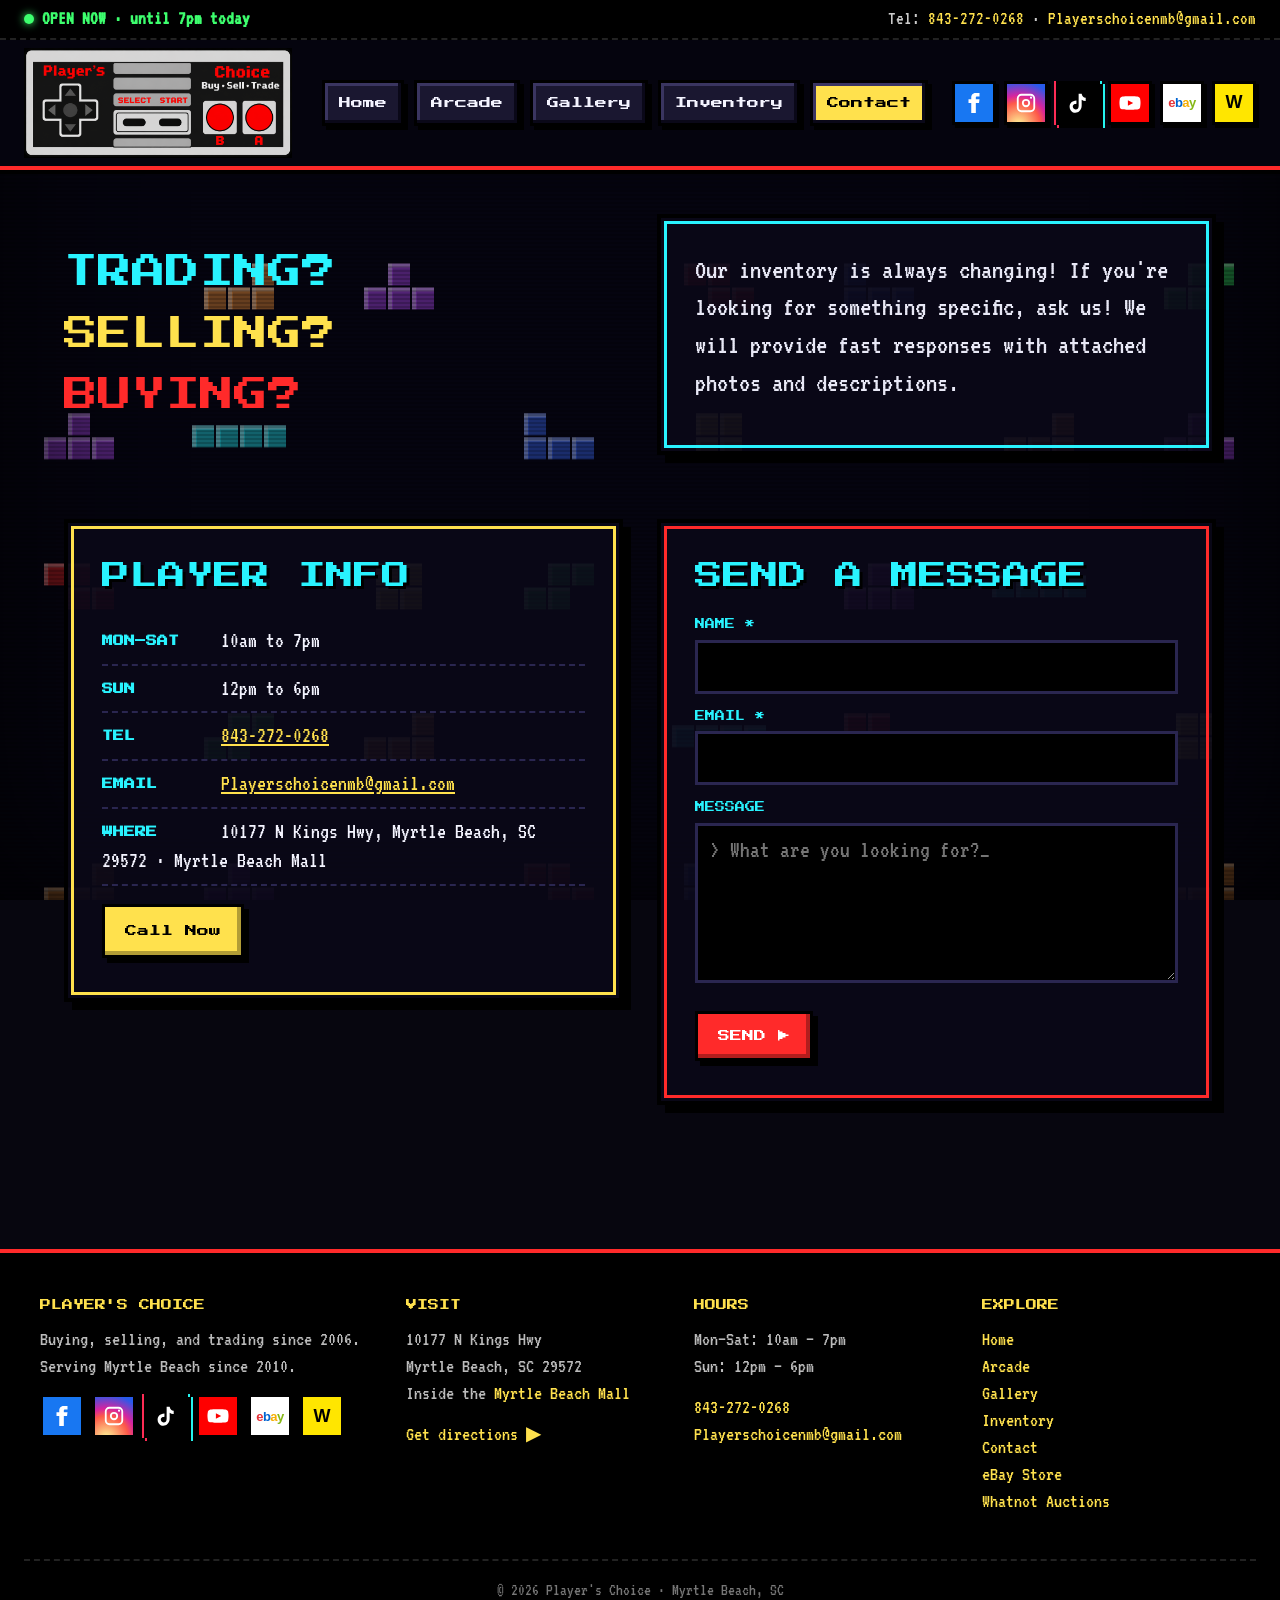
<file: contact.html>
<!DOCTYPE html>
<html lang="en">
<head>
<meta charset="utf-8">
<meta name="viewport" content="width=device-width, initial-scale=1">
<title>Contact | Player's Choice Myrtle Beach — Buy, Sell, Trade</title>
<meta name="description" content="Trading? Selling? Buying? Contact Player's Choice in the Myrtle Beach Mall. Call 843-272-0268 or email Playerschoicenmb@gmail.com.">
<meta name="theme-color" content="#07060f">
<link rel="canonical" href="https://www.playerschoicenmb.com/contact">
<meta property="og:type" content="website">
<meta property="og:site_name" content="Player's Choice">
<meta property="og:title" content="Contact | Player's Choice Myrtle Beach — Buy, Sell, Trade">
<meta property="og:description" content="Trading? Selling? Buying? Contact Player's Choice in the Myrtle Beach Mall. Call 843-272-0268 or email Playerschoicenmb@gmail.com.">
<meta property="og:url" content="https://www.playerschoicenmb.com/contact">
<meta property="og:image" content="https://www.playerschoicenmb.com/storefront2.png">
<meta name="twitter:card" content="summary_large_image">
<link rel="icon" href="Playerschoicenewlogo.png?v=19">
<link rel="preconnect" href="https://fonts.googleapis.com">
<link rel="preconnect" href="https://fonts.gstatic.com" crossorigin>
<link href="https://fonts.googleapis.com/css2?family=Press+Start+2P&amp;family=VT323&amp;display=swap" rel="stylesheet">
<link rel="stylesheet" href="style.css?v=34">
</head>
<body data-page="contact">
<a class="skip" href="#main">Skip to content</a>
<canvas id="bg" aria-hidden="true"></canvas>
<div class="crt" aria-hidden="true"></div>
<header>
  <div class="topbar">
    <span id="status"><span class="dot"></span> <b id="statusTxt">Mon–Sat 10am–7pm · Sun 12pm–6pm</b></span>
    <span>Tel: <a href="tel:8432720268">843-272-0268</a> · <a href="mailto:Playerschoicenmb@gmail.com">Playerschoicenmb@gmail.com</a></span>
  </div>
  <nav class="nav" aria-label="Main">
    <a class="logo" href="index.html"><img src="Playerschoicenewlogo.png?v=19" alt="Player's Choice — Buy • Sell • Trade" onerror="this.style.display='none';this.nextElementSibling.style.display='block'"><span class="logo-text" style="display:none">PLAYER'S<br>CHOICE</span></a>
    <button class="burger" aria-label="Open menu" aria-expanded="false" aria-controls="menu"><span></span><span></span><span></span></button>
    <ul class="menu" id="menu"><li><a href="index.html">Home</a></li><li><a href="arcade.html">Arcade</a></li><li><a href="gallery.html">Gallery</a></li><li><a href="inventory.html">Inventory</a></li><li><a href="contact.html" class="active" aria-current="page">Contact</a></li></ul>
    <div class="socials"><a class="fb" href="https://www.facebook.com/PlayersChoiceMB/" target="_blank" rel="noopener" aria-label="Facebook" title="Facebook"><svg viewBox="0 0 24 24"><path d="M14 8V6c0-.9.6-1 1-1h3V1h-4c-4 0-5 3-5 5v2H6v4h3v11h5V12h3.5l.5-4z"/></svg></a><a class="ig" href="https://www.instagram.com/playerschoicemb/?hl=en" target="_blank" rel="noopener" aria-label="Instagram" title="Instagram"><svg viewBox="0 0 24 24"><path d="M7 2h10a5 5 0 015 5v10a5 5 0 01-5 5H7a5 5 0 01-5-5V7a5 5 0 015-5zm0 2a3 3 0 00-3 3v10a3 3 0 003 3h10a3 3 0 003-3V7a3 3 0 00-3-3zm5 3.5a4.5 4.5 0 110 9 4.5 4.5 0 010-9zm0 2a2.5 2.5 0 100 5 2.5 2.5 0 000-5zM17.5 5a1.2 1.2 0 110 2.4 1.2 1.2 0 010-2.4z"/></svg></a><a class="tt" href="https://www.tiktok.com/@playerschoicemb" target="_blank" rel="noopener" aria-label="TikTok" title="TikTok"><svg viewBox="0 0 24 24"><path d="M16 2c.3 2.6 1.8 4.2 4.4 4.4v3.3c-1.6.1-3-.4-4.4-1.3v6.4c0 8-8.8 10.5-12.2 4.8-2.2-3.7-.8-10.1 6.5-10.4v3.5c-.6.1-1.2.2-1.7.4-1.6.5-2.5 1.5-2.2 3.3.5 3.4 6.8 4.4 6.3-2.2V2z"/></svg></a><a class="yt" href="https://www.youtube.com/@PlayersChoiceMB" target="_blank" rel="noopener" aria-label="YouTube" title="YouTube"><svg viewBox="0 0 24 24"><path d="M23 7.2a3 3 0 00-2.1-2.1C19 4.6 12 4.6 12 4.6s-7 0-8.9.5A3 3 0 001 7.2 31 31 0 00.5 12 31 31 0 001 16.8a3 3 0 002.1 2.1c1.9.5 8.9.5 8.9.5s7 0 8.9-.5a3 3 0 002.1-2.1 31 31 0 00.5-4.8 31 31 0 00-.5-4.8zM9.7 15V9l5.8 3z"/></svg></a><a class="eb" href="https://www.ebay.com/str/playerschoicemb" target="_blank" rel="noopener" aria-label="eBay Store" title="eBay Store"><span><span style="color:#e53238">e</span><span style="color:#0064d2">b</span><span style="color:#f5af02">a</span><span style="color:#86b817">y</span></span></a><a class="wn" href="https://www.whatnot.com/user/players_choice" target="_blank" rel="noopener" aria-label="Whatnot" title="Whatnot">W</a></div>
  </nav>
</header>
<main id="main" tabindex="-1">
  <section class="grid2">
    <div class="qs"><span>TRADING?</span><span>SELLING?</span><span>BUYING?</span></div>
    <div class="panel"><p style="font-size:28px">Our inventory is always changing! If you're looking for something specific, ask us! We will provide fast responses with attached photos and descriptions.</p></div>
  </section>
  <section class="grid2" style="align-items:start">
    <div class="panel yellow">
      <h2>PLAYER INFO</h2>
      <ul class="info">
        <li><b>MON–SAT</b> 10am to 7pm</li>
        <li><b>SUN</b> 12pm to 6pm</li>
        <li><b>TEL</b> <a href="tel:8432720268">843-272-0268</a></li>
        <li><b>EMAIL</b> <a href="mailto:Playerschoicenmb@gmail.com">Playerschoicenmb@gmail.com</a></li>
        <li><b>WHERE</b> 10177 N Kings Hwy, Myrtle Beach, SC 29572 · Myrtle Beach Mall</li>
      </ul>
      <a class="btn" style="margin-top:18px" href="tel:8432720268">Call Now</a>
    </div>
    <div class="panel red">
      <h2>SEND A MESSAGE</h2>
      <form id="f">
        <label for="n">NAME *</label><input id="n" required autocomplete="name">
        <label for="e">EMAIL *</label><input id="e" type="email" required autocomplete="email">
        <label for="m">MESSAGE</label><textarea id="m" placeholder="> What are you looking for?_"></textarea>
        <button class="btn red" style="margin-top:20px" type="submit">SEND ▶</button>
      </form>
    </div>
  </section>
</main>
<footer>
  <div class="fgrid">
    <div><div class="hi">PLAYER'S CHOICE</div><p>Buying, selling, and trading since 2006.<br>Serving Myrtle Beach since 2010.</p><div class="socials"><a class="fb" href="https://www.facebook.com/PlayersChoiceMB/" target="_blank" rel="noopener" aria-label="Facebook" title="Facebook"><svg viewBox="0 0 24 24"><path d="M14 8V6c0-.9.6-1 1-1h3V1h-4c-4 0-5 3-5 5v2H6v4h3v11h5V12h3.5l.5-4z"/></svg></a><a class="ig" href="https://www.instagram.com/playerschoicemb/?hl=en" target="_blank" rel="noopener" aria-label="Instagram" title="Instagram"><svg viewBox="0 0 24 24"><path d="M7 2h10a5 5 0 015 5v10a5 5 0 01-5 5H7a5 5 0 01-5-5V7a5 5 0 015-5zm0 2a3 3 0 00-3 3v10a3 3 0 003 3h10a3 3 0 003-3V7a3 3 0 00-3-3zm5 3.5a4.5 4.5 0 110 9 4.5 4.5 0 010-9zm0 2a2.5 2.5 0 100 5 2.5 2.5 0 000-5zM17.5 5a1.2 1.2 0 110 2.4 1.2 1.2 0 010-2.4z"/></svg></a><a class="tt" href="https://www.tiktok.com/@playerschoicemb" target="_blank" rel="noopener" aria-label="TikTok" title="TikTok"><svg viewBox="0 0 24 24"><path d="M16 2c.3 2.6 1.8 4.2 4.4 4.4v3.3c-1.6.1-3-.4-4.4-1.3v6.4c0 8-8.8 10.5-12.2 4.8-2.2-3.7-.8-10.1 6.5-10.4v3.5c-.6.1-1.2.2-1.7.4-1.6.5-2.5 1.5-2.2 3.3.5 3.4 6.8 4.4 6.3-2.2V2z"/></svg></a><a class="yt" href="https://www.youtube.com/@PlayersChoiceMB" target="_blank" rel="noopener" aria-label="YouTube" title="YouTube"><svg viewBox="0 0 24 24"><path d="M23 7.2a3 3 0 00-2.1-2.1C19 4.6 12 4.6 12 4.6s-7 0-8.9.5A3 3 0 001 7.2 31 31 0 00.5 12 31 31 0 001 16.8a3 3 0 002.1 2.1c1.9.5 8.9.5 8.9.5s7 0 8.9-.5a3 3 0 002.1-2.1 31 31 0 00.5-4.8 31 31 0 00-.5-4.8zM9.7 15V9l5.8 3z"/></svg></a><a class="eb" href="https://www.ebay.com/str/playerschoicemb" target="_blank" rel="noopener" aria-label="eBay Store" title="eBay Store"><span><span style="color:#e53238">e</span><span style="color:#0064d2">b</span><span style="color:#f5af02">a</span><span style="color:#86b817">y</span></span></a><a class="wn" href="https://www.whatnot.com/user/players_choice" target="_blank" rel="noopener" aria-label="Whatnot" title="Whatnot">W</a></div></div>
    <div><div class="hi">VISIT</div><p>10177 N Kings Hwy<br>Myrtle Beach, SC 29572<br>Inside the <a href="https://www.mymallmyrtlebeach.com/" target="_blank" rel="noopener">Myrtle Beach Mall</a></p>
      <p><a href="https://www.google.com/maps/dir/?api=1&amp;destination=10177+N+Kings+Hwy+Myrtle+Beach+SC+29572" target="_blank" rel="noopener">Get directions ▶</a></p></div>
    <div><div class="hi">HOURS</div><p>Mon–Sat: 10am – 7pm<br>Sun: 12pm – 6pm</p><p><a href="tel:8432720268">843-272-0268</a><br><a href="mailto:Playerschoicenmb@gmail.com">Playerschoicenmb@gmail.com</a></p></div>
    <div><div class="hi">EXPLORE</div><p><a href="index.html">Home</a><br><a href="arcade.html">Arcade</a><br><a href="gallery.html">Gallery</a><br><a href="inventory.html">Inventory</a><br><a href="contact.html">Contact</a><br>
      <a href="https://www.ebay.com/str/playerschoicemb" target="_blank" rel="noopener">eBay Store</a><br>
      <a href="https://www.whatnot.com/user/players_choice" target="_blank" rel="noopener">Whatnot Auctions</a></p></div>
  </div>
  <div class="fbar">© 2026 Player's Choice · Myrtle Beach, SC</div>
</footer>
<script>
/* Opens the visitor's email app pre-filled. For direct delivery, connect a form service (Formspree, etc.). */
document.getElementById('f').addEventListener('submit', e => {
  e.preventDefault();
  const n = document.getElementById('n').value, em = document.getElementById('e').value, m = document.getElementById('m').value;
  location.href = 'mailto:Playerschoicenmb@gmail.com?subject=' + encodeURIComponent('Website message from ' + n) +
    '&body=' + encodeURIComponent(m + '\n\n— ' + n + ' (' + em + ')');
});
</script>
<script src="script.js?v=34"></script>
</body>
</html>
</file>
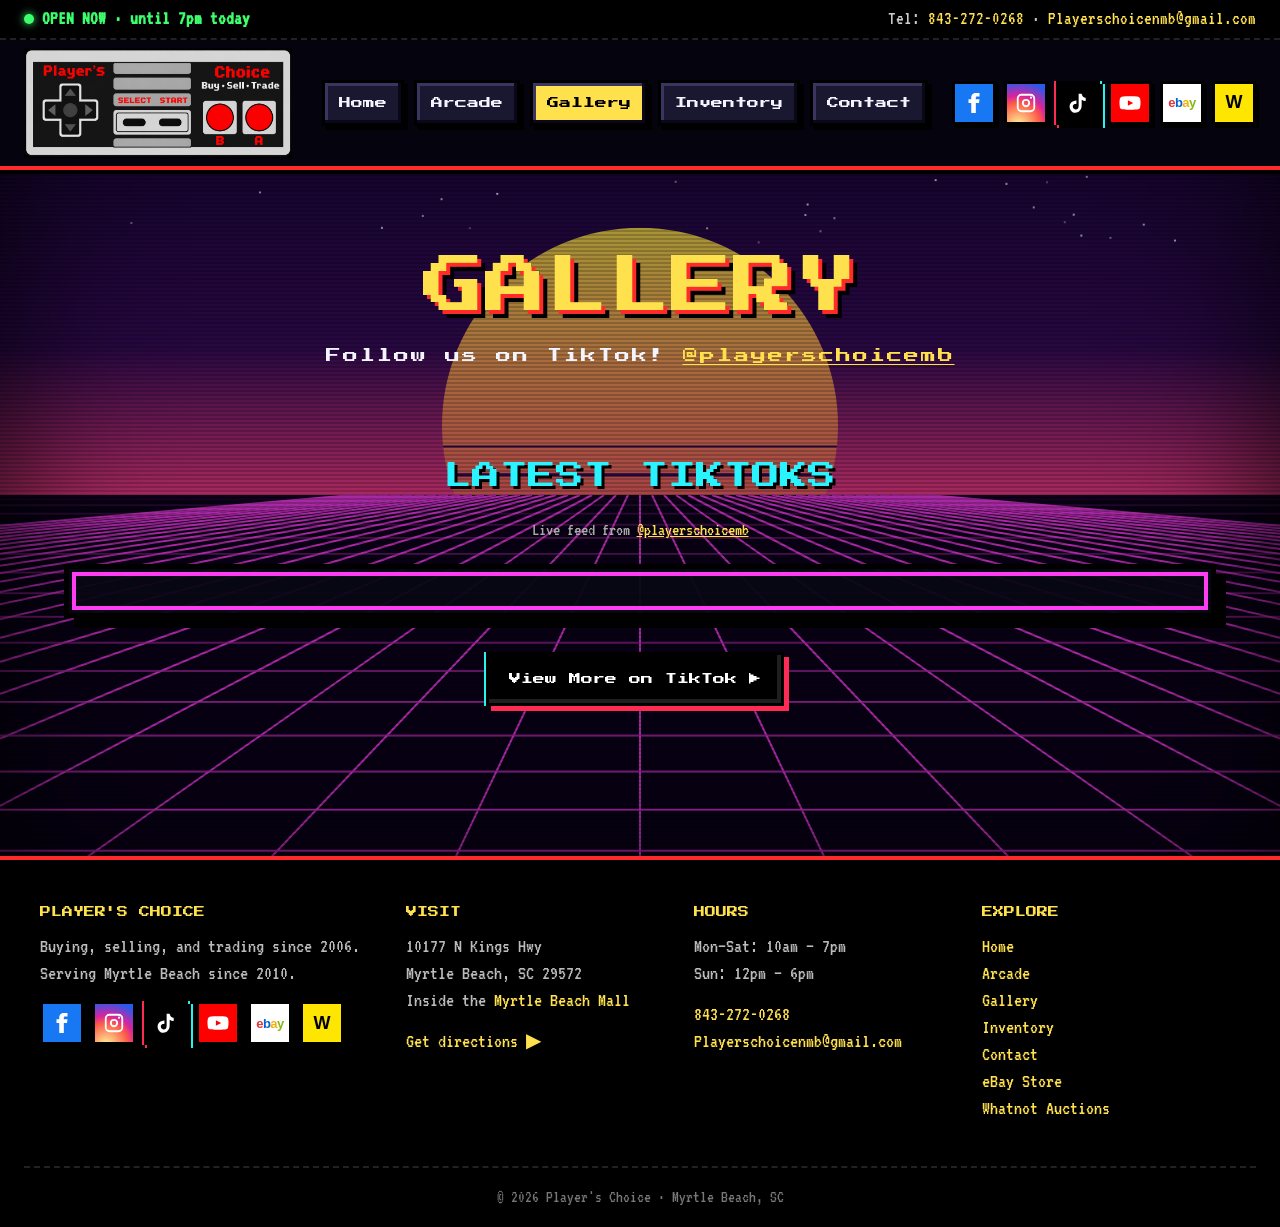
<file: gallery.html>
<!DOCTYPE html>
<html lang="en">
<head>
<meta charset="utf-8">
<meta name="viewport" content="width=device-width, initial-scale=1">
<title>Gallery | Player's Choice Myrtle Beach</title>
<meta name="description" content="Photos and videos from inside Player's Choice in the Myrtle Beach Mall. Follow us on Instagram @playerschoicemb.">
<meta name="theme-color" content="#07060f">
<link rel="canonical" href="https://www.playerschoicenmb.com/gallery">
<meta property="og:type" content="website">
<meta property="og:site_name" content="Player's Choice">
<meta property="og:title" content="Gallery | Player's Choice Myrtle Beach">
<meta property="og:description" content="Photos and videos from inside Player's Choice in the Myrtle Beach Mall. Follow us on Instagram @playerschoicemb.">
<meta property="og:url" content="https://www.playerschoicenmb.com/gallery">
<meta property="og:image" content="https://www.playerschoicenmb.com/storefront2.png">
<meta name="twitter:card" content="summary_large_image">
<link rel="icon" href="Playerschoicenewlogo.png?v=19">
<link rel="preconnect" href="https://fonts.googleapis.com">
<link rel="preconnect" href="https://fonts.gstatic.com" crossorigin>
<link href="https://fonts.googleapis.com/css2?family=Press+Start+2P&amp;family=VT323&amp;display=swap" rel="stylesheet">
<link rel="stylesheet" href="style.css?v=34">
</head>
<body data-page="gallery">
<a class="skip" href="#main">Skip to content</a>
<canvas id="bg" aria-hidden="true"></canvas>
<div class="crt" aria-hidden="true"></div>
<header>
  <div class="topbar">
    <span id="status"><span class="dot"></span> <b id="statusTxt">Mon–Sat 10am–7pm · Sun 12pm–6pm</b></span>
    <span>Tel: <a href="tel:8432720268">843-272-0268</a> · <a href="mailto:Playerschoicenmb@gmail.com">Playerschoicenmb@gmail.com</a></span>
  </div>
  <nav class="nav" aria-label="Main">
    <a class="logo" href="index.html"><img src="Playerschoicenewlogo.png?v=19" alt="Player's Choice — Buy • Sell • Trade" onerror="this.style.display='none';this.nextElementSibling.style.display='block'"><span class="logo-text" style="display:none">PLAYER'S<br>CHOICE</span></a>
    <button class="burger" aria-label="Open menu" aria-expanded="false" aria-controls="menu"><span></span><span></span><span></span></button>
    <ul class="menu" id="menu"><li><a href="index.html">Home</a></li><li><a href="arcade.html">Arcade</a></li><li><a href="gallery.html" class="active" aria-current="page">Gallery</a></li><li><a href="inventory.html">Inventory</a></li><li><a href="contact.html">Contact</a></li></ul>
    <div class="socials"><a class="fb" href="https://www.facebook.com/PlayersChoiceMB/" target="_blank" rel="noopener" aria-label="Facebook" title="Facebook"><svg viewBox="0 0 24 24"><path d="M14 8V6c0-.9.6-1 1-1h3V1h-4c-4 0-5 3-5 5v2H6v4h3v11h5V12h3.5l.5-4z"/></svg></a><a class="ig" href="https://www.instagram.com/playerschoicemb/?hl=en" target="_blank" rel="noopener" aria-label="Instagram" title="Instagram"><svg viewBox="0 0 24 24"><path d="M7 2h10a5 5 0 015 5v10a5 5 0 01-5 5H7a5 5 0 01-5-5V7a5 5 0 015-5zm0 2a3 3 0 00-3 3v10a3 3 0 003 3h10a3 3 0 003-3V7a3 3 0 00-3-3zm5 3.5a4.5 4.5 0 110 9 4.5 4.5 0 010-9zm0 2a2.5 2.5 0 100 5 2.5 2.5 0 000-5zM17.5 5a1.2 1.2 0 110 2.4 1.2 1.2 0 010-2.4z"/></svg></a><a class="tt" href="https://www.tiktok.com/@playerschoicemb" target="_blank" rel="noopener" aria-label="TikTok" title="TikTok"><svg viewBox="0 0 24 24"><path d="M16 2c.3 2.6 1.8 4.2 4.4 4.4v3.3c-1.6.1-3-.4-4.4-1.3v6.4c0 8-8.8 10.5-12.2 4.8-2.2-3.7-.8-10.1 6.5-10.4v3.5c-.6.1-1.2.2-1.7.4-1.6.5-2.5 1.5-2.2 3.3.5 3.4 6.8 4.4 6.3-2.2V2z"/></svg></a><a class="yt" href="https://www.youtube.com/@PlayersChoiceMB" target="_blank" rel="noopener" aria-label="YouTube" title="YouTube"><svg viewBox="0 0 24 24"><path d="M23 7.2a3 3 0 00-2.1-2.1C19 4.6 12 4.6 12 4.6s-7 0-8.9.5A3 3 0 001 7.2 31 31 0 00.5 12 31 31 0 001 16.8a3 3 0 002.1 2.1c1.9.5 8.9.5 8.9.5s7 0 8.9-.5a3 3 0 002.1-2.1 31 31 0 00.5-4.8 31 31 0 00-.5-4.8zM9.7 15V9l5.8 3z"/></svg></a><a class="eb" href="https://www.ebay.com/str/playerschoicemb" target="_blank" rel="noopener" aria-label="eBay Store" title="eBay Store"><span><span style="color:#e53238">e</span><span style="color:#0064d2">b</span><span style="color:#f5af02">a</span><span style="color:#86b817">y</span></span></a><a class="wn" href="https://www.whatnot.com/user/players_choice" target="_blank" rel="noopener" aria-label="Whatnot" title="Whatnot">W</a></div>
  </nav>
</header>
<main id="main" tabindex="-1">
  <section class="hero">
    <h1>GALLERY</h1>
    <p class="sub">Follow us on TikTok! <a style="color:var(--yellow)" href="https://www.tiktok.com/@playerschoicemb" target="_blank" rel="noopener">@playerschoicemb</a></p>
  </section>

  <section class="social-feed-section">
    <h2 class="center">LATEST TIKTOKS</h2>
    <p class="note center social-feed-note">Live feed from <a href="https://www.tiktok.com/@playerschoicemb" target="_blank" rel="noopener">@playerschoicemb</a></p>
    <div class="social-feed-frame" aria-label="Latest Player's Choice TikTok videos">
      <div class="sk-tiktok-feed" data-embed-id="25721090"></div>
      <noscript><p class="social-feed-fallback"><a href="https://www.tiktok.com/@playerschoicemb">View our videos on TikTok</a></p></noscript>
    </div>
    <p class="center social-feed-actions"><a class="btn tt" href="https://www.tiktok.com/@playerschoicemb" target="_blank" rel="noopener">View More on TikTok ▶</a></p>
  </section>
</main>
<footer>
  <div class="fgrid">
    <div><div class="hi">PLAYER'S CHOICE</div><p>Buying, selling, and trading since 2006.<br>Serving Myrtle Beach since 2010.</p><div class="socials"><a class="fb" href="https://www.facebook.com/PlayersChoiceMB/" target="_blank" rel="noopener" aria-label="Facebook" title="Facebook"><svg viewBox="0 0 24 24"><path d="M14 8V6c0-.9.6-1 1-1h3V1h-4c-4 0-5 3-5 5v2H6v4h3v11h5V12h3.5l.5-4z"/></svg></a><a class="ig" href="https://www.instagram.com/playerschoicemb/?hl=en" target="_blank" rel="noopener" aria-label="Instagram" title="Instagram"><svg viewBox="0 0 24 24"><path d="M7 2h10a5 5 0 015 5v10a5 5 0 01-5 5H7a5 5 0 01-5-5V7a5 5 0 015-5zm0 2a3 3 0 00-3 3v10a3 3 0 003 3h10a3 3 0 003-3V7a3 3 0 00-3-3zm5 3.5a4.5 4.5 0 110 9 4.5 4.5 0 010-9zm0 2a2.5 2.5 0 100 5 2.5 2.5 0 000-5zM17.5 5a1.2 1.2 0 110 2.4 1.2 1.2 0 010-2.4z"/></svg></a><a class="tt" href="https://www.tiktok.com/@playerschoicemb" target="_blank" rel="noopener" aria-label="TikTok" title="TikTok"><svg viewBox="0 0 24 24"><path d="M16 2c.3 2.6 1.8 4.2 4.4 4.4v3.3c-1.6.1-3-.4-4.4-1.3v6.4c0 8-8.8 10.5-12.2 4.8-2.2-3.7-.8-10.1 6.5-10.4v3.5c-.6.1-1.2.2-1.7.4-1.6.5-2.5 1.5-2.2 3.3.5 3.4 6.8 4.4 6.3-2.2V2z"/></svg></a><a class="yt" href="https://www.youtube.com/@PlayersChoiceMB" target="_blank" rel="noopener" aria-label="YouTube" title="YouTube"><svg viewBox="0 0 24 24"><path d="M23 7.2a3 3 0 00-2.1-2.1C19 4.6 12 4.6 12 4.6s-7 0-8.9.5A3 3 0 001 7.2 31 31 0 00.5 12 31 31 0 001 16.8a3 3 0 002.1 2.1c1.9.5 8.9.5 8.9.5s7 0 8.9-.5a3 3 0 002.1-2.1 31 31 0 00.5-4.8 31 31 0 00-.5-4.8zM9.7 15V9l5.8 3z"/></svg></a><a class="eb" href="https://www.ebay.com/str/playerschoicemb" target="_blank" rel="noopener" aria-label="eBay Store" title="eBay Store"><span><span style="color:#e53238">e</span><span style="color:#0064d2">b</span><span style="color:#f5af02">a</span><span style="color:#86b817">y</span></span></a><a class="wn" href="https://www.whatnot.com/user/players_choice" target="_blank" rel="noopener" aria-label="Whatnot" title="Whatnot">W</a></div></div>
    <div><div class="hi">VISIT</div><p>10177 N Kings Hwy<br>Myrtle Beach, SC 29572<br>Inside the <a href="https://www.mymallmyrtlebeach.com/" target="_blank" rel="noopener">Myrtle Beach Mall</a></p>
      <p><a href="https://www.google.com/maps/dir/?api=1&amp;destination=10177+N+Kings+Hwy+Myrtle+Beach+SC+29572" target="_blank" rel="noopener">Get directions ▶</a></p></div>
    <div><div class="hi">HOURS</div><p>Mon–Sat: 10am – 7pm<br>Sun: 12pm – 6pm</p><p><a href="tel:8432720268">843-272-0268</a><br><a href="mailto:Playerschoicenmb@gmail.com">Playerschoicenmb@gmail.com</a></p></div>
    <div><div class="hi">EXPLORE</div><p><a href="index.html">Home</a><br><a href="arcade.html">Arcade</a><br><a href="gallery.html">Gallery</a><br><a href="inventory.html">Inventory</a><br><a href="contact.html">Contact</a><br>
      <a href="https://www.ebay.com/str/playerschoicemb" target="_blank" rel="noopener">eBay Store</a><br>
      <a href="https://www.whatnot.com/user/players_choice" target="_blank" rel="noopener">Whatnot Auctions</a></p></div>
  </div>
  <div class="fbar">© 2026 Player's Choice · Myrtle Beach, SC</div>
</footer>
<script src="https://widgets.sociablekit.com/tiktok-feed/widget.js" defer></script>
<script src="script.js?v=34"></script>
</body>
</html>
</file>
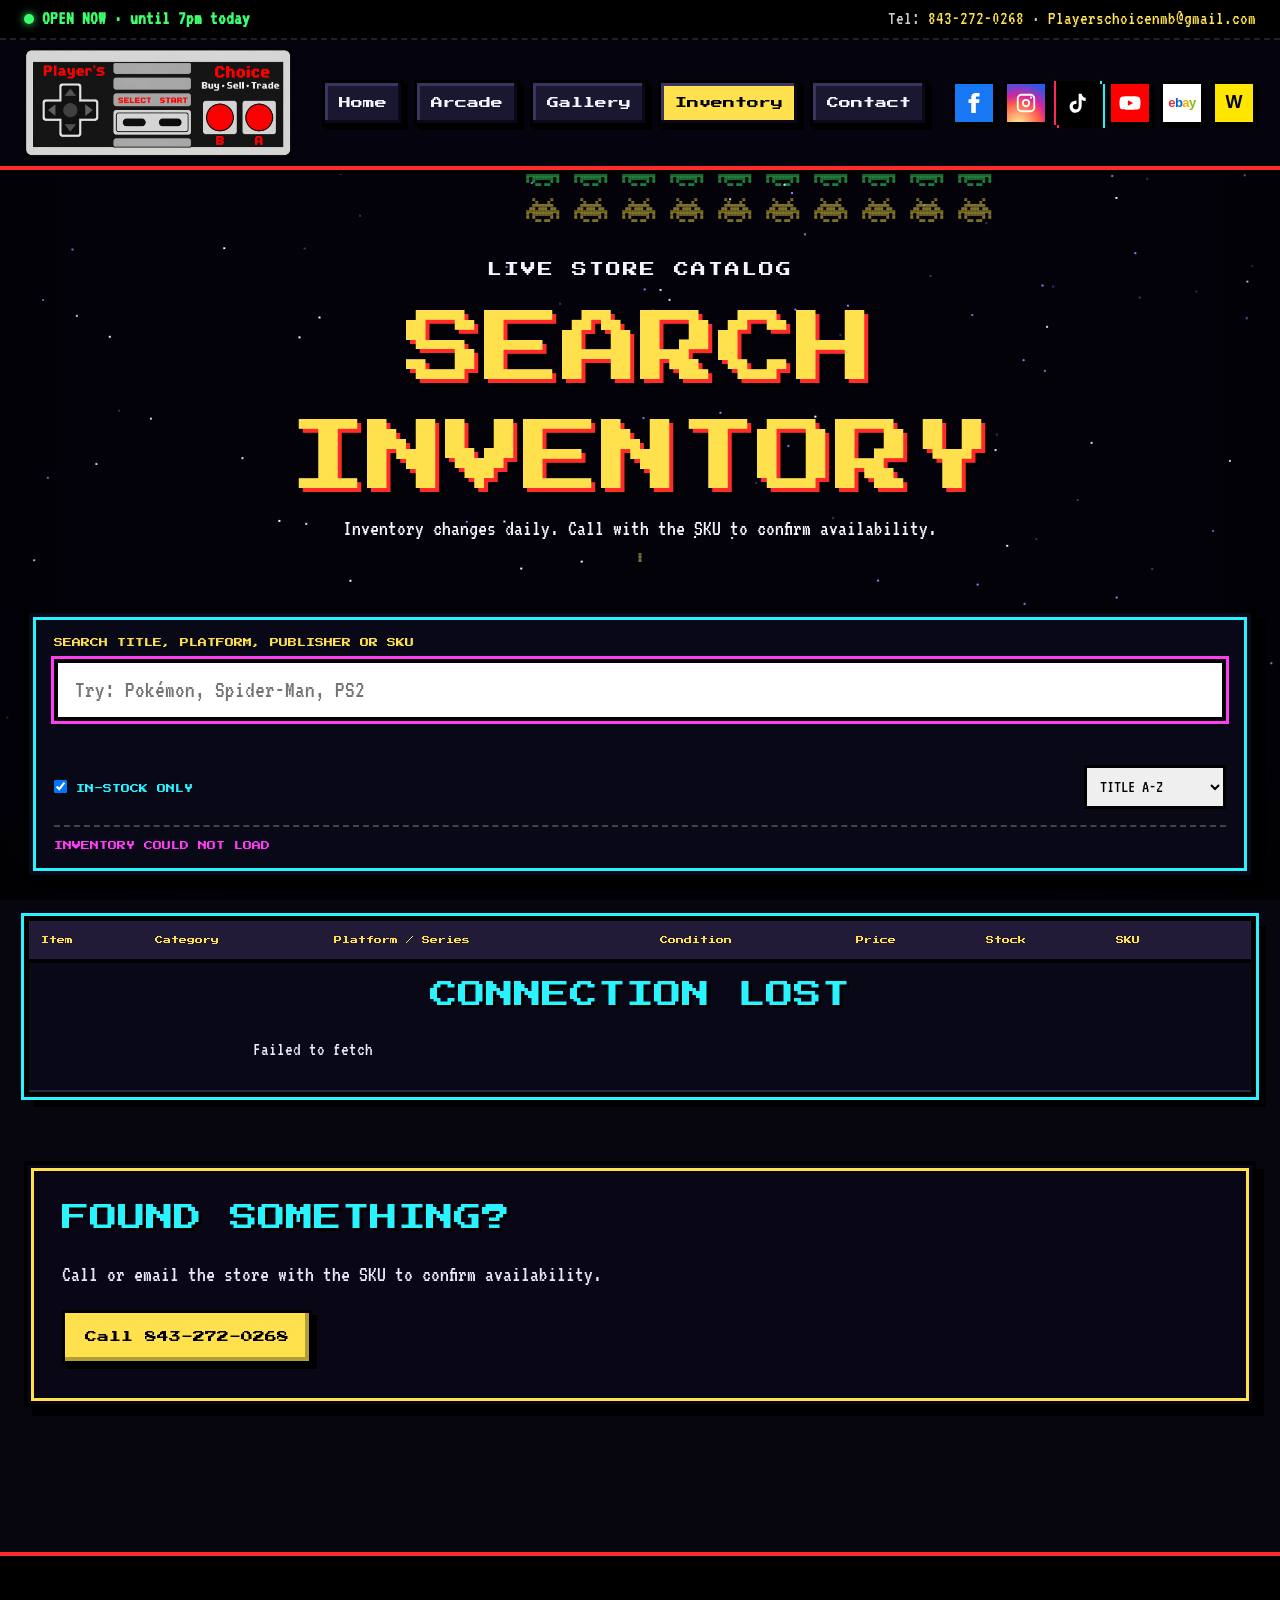
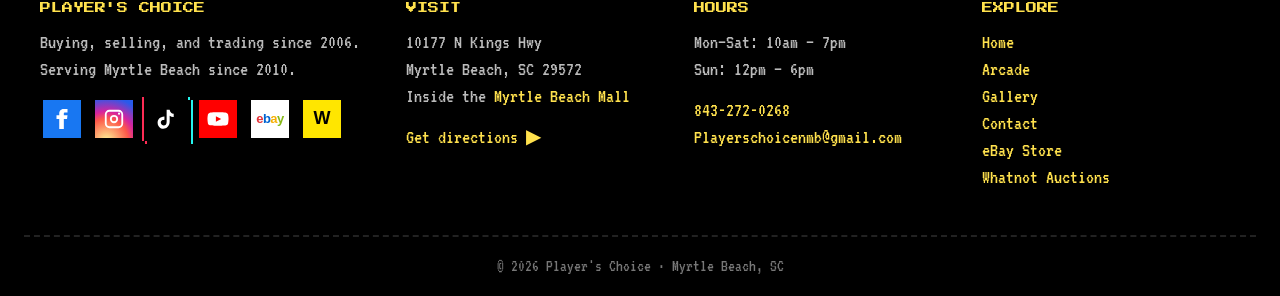
<file: inventory.html>
<!DOCTYPE html>
<html lang="en">
<head>
<meta charset="utf-8">
<meta name="viewport" content="width=device-width, initial-scale=1">
<title>Search Inventory | Player's Choice</title>
<meta name="description" content="Player's Choice has been buying, selling, and trading since 2006 and serving Myrtle Beach since 2010. Comics, DVDs/Blu-Rays, video games, figures, and a vintage arcade inside Myrtle Beach Mall.">
<meta name="theme-color" content="#07060f">
<link rel="canonical" href="https://www.playerschoicenmb.com/">
<meta property="og:type" content="website">
<meta property="og:site_name" content="Player's Choice">
<meta property="og:title" content="Player's Choice | Video Games, Comics, Collectibles & Arcade | Myrtle Beach, SC">
<meta property="og:description" content="Player's Choice has been buying, selling, and trading since 2006 and serving Myrtle Beach since 2010. Comics, DVDs/Blu-Rays, video games, figures, and a vintage arcade inside Myrtle Beach Mall.">
<meta property="og:url" content="https://www.playerschoicenmb.com/">
<meta property="og:image" content="https://www.playerschoicenmb.com/storefront2.png">
<meta name="twitter:card" content="summary_large_image">
<link rel="icon" href="Playerschoicenewlogo.png?v=19">
<link rel="preconnect" href="https://fonts.googleapis.com">
<link rel="preconnect" href="https://fonts.gstatic.com" crossorigin>
<link href="https://fonts.googleapis.com/css2?family=Press+Start+2P&amp;family=VT323&amp;display=swap" rel="stylesheet">
<link rel="stylesheet" href="style.css?v=37">
<script type="application/ld+json">{"@context": "https://schema.org", "@type": ["Store", "AmusementPlace"], "name": "Player's Choice", "description": "Buy, sell, and trade video games, comics, DVDs/Blu-Rays, figures and collectibles, plus a vintage arcade.", "url": "https://www.playerschoicenmb.com/", "image": "https://www.playerschoicenmb.com/storefront2.png", "telephone": "+1-843-272-0268", "email": "Playerschoicenmb@gmail.com", "foundingDate": "2006", "address": {"@type": "PostalAddress", "streetAddress": "10177 N Kings Hwy", "addressLocality": "Myrtle Beach", "addressRegion": "SC", "postalCode": "29572", "addressCountry": "US"}, "openingHoursSpecification": [{"@type": "OpeningHoursSpecification", "dayOfWeek": ["Monday", "Tuesday", "Wednesday", "Thursday", "Friday", "Saturday"], "opens": "10:00", "closes": "19:00"}, {"@type": "OpeningHoursSpecification", "dayOfWeek": "Sunday", "opens": "12:00", "closes": "18:00"}], "sameAs": ["https://www.facebook.com/PlayersChoiceMB/", "https://www.instagram.com/playerschoicemb/?hl=en", "https://www.tiktok.com/@playerschoicemb", "https://www.youtube.com/@PlayersChoiceMB", "https://www.ebay.com/str/playerschoicemb", "https://www.whatnot.com/user/players_choice"]}</script>
</head><body data-page="inventory">
<a class="skip" href="#main">Skip to content</a>
<canvas id="bg" aria-hidden="true"></canvas>
<div class="crt" aria-hidden="true"></div>
<header>
  <div class="topbar">
    <span id="status"><span class="dot"></span> <b id="statusTxt">Mon–Sat 10am–7pm · Sun 12pm–6pm</b></span>
    <span>Tel: <a href="tel:8432720268">843-272-0268</a> · <a href="mailto:Playerschoicenmb@gmail.com">Playerschoicenmb@gmail.com</a></span>
  </div>
  <nav class="nav" aria-label="Main">
    <a class="logo" href="index.html"><img src="Playerschoicenewlogo.png?v=19" alt="Player's Choice — Buy • Sell • Trade" onerror="this.style.display='none';this.nextElementSibling.style.display='block'"><span class="logo-text" style="display:none">PLAYER'S<br>CHOICE</span></a>
    <button class="burger" aria-label="Open menu" aria-expanded="false" aria-controls="menu"><span></span><span></span><span></span></button>
    <ul class="menu" id="menu"><li><a href="index.html">Home</a></li><li><a href="arcade.html">Arcade</a></li><li><a href="gallery.html">Gallery</a></li><li><a href="inventory.html" class="active" aria-current="page">Inventory</a></li><li><a href="contact.html">Contact</a></li></ul>
    <div class="socials"><a class="fb" href="https://www.facebook.com/PlayersChoiceMB/" target="_blank" rel="noopener" aria-label="Facebook" title="Facebook"><svg viewBox="0 0 24 24"><path d="M14 8V6c0-.9.6-1 1-1h3V1h-4c-4 0-5 3-5 5v2H6v4h3v11h5V12h3.5l.5-4z"/></svg></a><a class="ig" href="https://www.instagram.com/playerschoicemb/?hl=en" target="_blank" rel="noopener" aria-label="Instagram" title="Instagram"><svg viewBox="0 0 24 24"><path d="M7 2h10a5 5 0 015 5v10a5 5 0 01-5 5H7a5 5 0 01-5-5V7a5 5 0 015-5zm0 2a3 3 0 00-3 3v10a3 3 0 003 3h10a3 3 0 003-3V7a3 3 0 00-3-3zm5 3.5a4.5 4.5 0 110 9 4.5 4.5 0 010-9zm0 2a2.5 2.5 0 100 5 2.5 2.5 0 000-5zM17.5 5a1.2 1.2 0 110 2.4 1.2 1.2 0 010-2.4z"/></svg></a><a class="tt" href="https://www.tiktok.com/@playerschoicemb" target="_blank" rel="noopener" aria-label="TikTok" title="TikTok"><svg viewBox="0 0 24 24"><path d="M16 2c.3 2.6 1.8 4.2 4.4 4.4v3.3c-1.6.1-3-.4-4.4-1.3v6.4c0 8-8.8 10.5-12.2 4.8-2.2-3.7-.8-10.1 6.5-10.4v3.5c-.6.1-1.2.2-1.7.4-1.6.5-2.5 1.5-2.2 3.3.5 3.4 6.8 4.4 6.3-2.2V2z"/></svg></a><a class="yt" href="https://www.youtube.com/@PlayersChoiceMB" target="_blank" rel="noopener" aria-label="YouTube" title="YouTube"><svg viewBox="0 0 24 24"><path d="M23 7.2a3 3 0 00-2.1-2.1C19 4.6 12 4.6 12 4.6s-7 0-8.9.5A3 3 0 001 7.2 31 31 0 00.5 12 31 31 0 001 16.8a3 3 0 002.1 2.1c1.9.5 8.9.5 8.9.5s7 0 8.9-.5a3 3 0 002.1-2.1 31 31 0 00.5-4.8 31 31 0 00-.5-4.8zM9.7 15V9l5.8 3z"/></svg></a><a class="eb" href="https://www.ebay.com/str/playerschoicemb" target="_blank" rel="noopener" aria-label="eBay Store" title="eBay Store"><span><span style="color:#e53238">e</span><span style="color:#0064d2">b</span><span style="color:#f5af02">a</span><span style="color:#86b817">y</span></span></a><a class="wn" href="https://www.whatnot.com/user/players_choice" target="_blank" rel="noopener" aria-label="Whatnot" title="Whatnot">W</a></div>
  </nav>
</header><main id="main" class="inventory-page"><section class="hero inventory-hero"><p class="sub">LIVE STORE CATALOG</p><h1>SEARCH<br>INVENTORY</h1><p>Inventory changes daily. Call with the SKU to confirm availability.</p></section><section class="inventory-console"><label>SEARCH TITLE, PLATFORM, PUBLISHER OR SKU</label><input id="inventorySearch" type="search" placeholder="Try: Pokémon, Spider-Man, PS2"><div id="categoryFilters" class="inventory-filters"></div><div class="inventory-options"><label><input id="inStockOnly" type="checkbox" checked> IN-STOCK ONLY</label><select id="inventorySort"><option value="title">TITLE A-Z</option><option value="price-low">PRICE LOW-HIGH</option><option value="price-high">PRICE HIGH-LOW</option><option value="newest">YEAR NEWEST</option><option value="quantity">QUANTITY</option></select></div><div class="inventory-status"><span id="resultCount">LOADING...</span><span id="inventoryUpdated"></span></div></section><section class="inventory-results-section">
  <div class="inventory-table-wrap">
    <table class="inventory-table">
      <thead>
        <tr>
          <th scope="col">Item</th>
          <th scope="col">Category</th>
          <th scope="col">Platform / Series</th>
          <th scope="col">Condition</th>
          <th scope="col">Price</th>
          <th scope="col">Stock</th>
          <th scope="col">SKU</th>
          <th scope="col"><span class="sr-only">Action</span></th>
        </tr>
      </thead>
      <tbody id="inventoryGrid"></tbody>
    </table>
    <div id="inventoryEmpty" class="inventory-empty" hidden>
      <h2>NO MATCH FOUND</h2>
      <p>Try another title, system, publisher, category, or SKU.</p>
    </div>
  </div>
</section><section class="panel yellow"><h2>FOUND SOMETHING?</h2><p>Call or email the store with the SKU to confirm availability.</p><a class="btn" href="tel:8432720268">Call 843-272-0268</a></section></main><footer>
  <div class="fgrid">
    <div><div class="hi">PLAYER'S CHOICE</div><p>Buying, selling, and trading since 2006.<br>Serving Myrtle Beach since 2010.</p><div class="socials"><a class="fb" href="https://www.facebook.com/PlayersChoiceMB/" target="_blank" rel="noopener" aria-label="Facebook" title="Facebook"><svg viewBox="0 0 24 24"><path d="M14 8V6c0-.9.6-1 1-1h3V1h-4c-4 0-5 3-5 5v2H6v4h3v11h5V12h3.5l.5-4z"/></svg></a><a class="ig" href="https://www.instagram.com/playerschoicemb/?hl=en" target="_blank" rel="noopener" aria-label="Instagram" title="Instagram"><svg viewBox="0 0 24 24"><path d="M7 2h10a5 5 0 015 5v10a5 5 0 01-5 5H7a5 5 0 01-5-5V7a5 5 0 015-5zm0 2a3 3 0 00-3 3v10a3 3 0 003 3h10a3 3 0 003-3V7a3 3 0 00-3-3zm5 3.5a4.5 4.5 0 110 9 4.5 4.5 0 010-9zm0 2a2.5 2.5 0 100 5 2.5 2.5 0 000-5zM17.5 5a1.2 1.2 0 110 2.4 1.2 1.2 0 010-2.4z"/></svg></a><a class="tt" href="https://www.tiktok.com/@playerschoicemb" target="_blank" rel="noopener" aria-label="TikTok" title="TikTok"><svg viewBox="0 0 24 24"><path d="M16 2c.3 2.6 1.8 4.2 4.4 4.4v3.3c-1.6.1-3-.4-4.4-1.3v6.4c0 8-8.8 10.5-12.2 4.8-2.2-3.7-.8-10.1 6.5-10.4v3.5c-.6.1-1.2.2-1.7.4-1.6.5-2.5 1.5-2.2 3.3.5 3.4 6.8 4.4 6.3-2.2V2z"/></svg></a><a class="yt" href="https://www.youtube.com/@PlayersChoiceMB" target="_blank" rel="noopener" aria-label="YouTube" title="YouTube"><svg viewBox="0 0 24 24"><path d="M23 7.2a3 3 0 00-2.1-2.1C19 4.6 12 4.6 12 4.6s-7 0-8.9.5A3 3 0 001 7.2 31 31 0 00.5 12 31 31 0 001 16.8a3 3 0 002.1 2.1c1.9.5 8.9.5 8.9.5s7 0 8.9-.5a3 3 0 002.1-2.1 31 31 0 00.5-4.8 31 31 0 00-.5-4.8zM9.7 15V9l5.8 3z"/></svg></a><a class="eb" href="https://www.ebay.com/str/playerschoicemb" target="_blank" rel="noopener" aria-label="eBay Store" title="eBay Store"><span><span style="color:#e53238">e</span><span style="color:#0064d2">b</span><span style="color:#f5af02">a</span><span style="color:#86b817">y</span></span></a><a class="wn" href="https://www.whatnot.com/user/players_choice" target="_blank" rel="noopener" aria-label="Whatnot" title="Whatnot">W</a></div></div>
    <div><div class="hi">VISIT</div><p>10177 N Kings Hwy<br>Myrtle Beach, SC 29572<br>Inside the <a href="https://www.mymallmyrtlebeach.com/" target="_blank" rel="noopener">Myrtle Beach Mall</a></p>
      <p><a href="https://www.google.com/maps/dir/?api=1&amp;destination=10177+N+Kings+Hwy+Myrtle+Beach+SC+29572" target="_blank" rel="noopener">Get directions ▶</a></p></div>
    <div><div class="hi">HOURS</div><p>Mon–Sat: 10am – 7pm<br>Sun: 12pm – 6pm</p><p><a href="tel:8432720268">843-272-0268</a><br><a href="mailto:Playerschoicenmb@gmail.com">Playerschoicenmb@gmail.com</a></p></div>
    <div><div class="hi">EXPLORE</div><p><a href="index.html">Home</a><br><a href="arcade.html">Arcade</a><br><a href="gallery.html">Gallery</a><br><a href="contact.html">Contact</a><br>
      <a href="https://www.ebay.com/str/playerschoicemb" target="_blank" rel="noopener">eBay Store</a><br>
      <a href="https://www.whatnot.com/user/players_choice" target="_blank" rel="noopener">Whatnot Auctions</a></p></div>
  </div>
  <div class="fbar">© 2026 Player's Choice · Myrtle Beach, SC</div>
</footer>
<script src="inventory-config.js?v=37"></script><script src="inventory.js?v=37"></script><script src="script.js?v=37"></script>
</body>
</html>
</file>
<file: style.css>
/* ===== PLAYER'S CHOICE — RETRO ARCADE THEME ===== */
:root{
  --red:#ff2a2a; --yellow:#ffe14d; --cyan:#29f3ff; --pink:#ff3df2; --green:#3dff6e;
  --ink:#07060f; --panel:rgba(10,8,24,.9); --white:#f4f4ff;
  --pixel:'Press Start 2P', monospace; --term:'VT323', monospace;
}
*{box-sizing:border-box;margin:0;padding:0}
html{scroll-behavior:smooth}
body{background:var(--ink);color:var(--white);font-family:var(--term);font-size:22px;line-height:1.35;overflow-x:hidden}
img{max-width:100%;display:block}
p{margin-bottom:14px;max-width:68ch}
:focus-visible{outline:3px solid var(--yellow)!important;outline-offset:3px}

/* ---- custom cursor: system cursor only hidden once JS confirms the custom one works ---- */
html.fx-cursor, html.fx-cursor *{cursor:none!important}
#cursor{position:fixed;left:-100px;top:-100px;width:28px;height:28px;z-index:2147483647;pointer-events:none;display:none}
html.fx-cursor #cursor{display:block}
#cursor svg{width:100%;height:100%;filter:drop-shadow(0 0 4px var(--cyan))}
#cursor.click{transform:scale(.8)}
#cursor.hover svg{filter:drop-shadow(0 0 6px var(--yellow))}
.spark{position:fixed;width:6px;height:6px;pointer-events:none;z-index:2147483646}
.pop{position:fixed;pointer-events:none;z-index:2147483646;font-family:var(--pixel);font-size:12px;color:var(--yellow);text-shadow:2px 2px 0 var(--red);animation:popup .8s ease-out forwards}
@keyframes popup{to{transform:translateY(-50px);opacity:0}}

/* ---- background layers (behind everything) ---- */
#bg{position:fixed;inset:0;width:100%;height:100%;z-index:-2}
.crt{position:fixed;inset:0;pointer-events:none;z-index:-1;
  background:repeating-linear-gradient(0deg,rgba(0,0,0,.18) 0 2px,transparent 2px 4px);box-shadow:inset 0 0 160px rgba(0,0,0,.85)}
@keyframes blink{50%{opacity:0}}
@keyframes flicker{0%,100%{opacity:1}50%{opacity:.9}72%{opacity:.97}}

/* ---- skip link ---- */
.skip{position:fixed;left:12px;top:-80px;z-index:1000;background:var(--yellow);color:#000;font-family:var(--pixel);font-size:11px;padding:12px 16px;border:3px solid #000;text-decoration:none}
.skip:focus{top:12px}

/* ---- header ---- */
header{position:sticky;top:0;z-index:100;background:#05040e;border-bottom:4px solid var(--red);box-shadow:0 4px 0 #000}
.topbar{display:flex;justify-content:space-between;align-items:center;flex-wrap:wrap;gap:4px 18px;
  font-size:19px;padding:6px 24px;background:#000;color:#ccc;border-bottom:2px dashed #222}
.topbar a{color:var(--yellow);text-decoration:none}
#status{display:inline-flex;align-items:center;gap:8px}
#status .dot{width:10px;height:10px;border-radius:50%;background:var(--green);display:inline-block}
#status.is-open b{color:var(--green)} #status.is-open .dot{box-shadow:0 0 8px var(--green);animation:blink 1.2s steps(1) infinite}
#status.is-closed b{color:#ff8a8a} #status.is-closed .dot{background:var(--red)}
.nav{position:relative;display:flex;align-items:center;justify-content:space-between;gap:20px;padding:10px 24px;max-width:1320px;margin:auto}
.logo img{height:110px;width:auto}
.menu{display:flex;gap:10px;list-style:none;flex-wrap:wrap}
.menu a{font-family:var(--pixel);font-size:12px;color:var(--white);text-decoration:none;padding:12px 14px;display:inline-block;
  background:#1a1730;border:3px solid #000;box-shadow:inset -3px -3px 0 #0a0818,inset 3px 3px 0 #3a3560,4px 4px 0 #000;transition:transform .08s}
.menu a:hover{background:var(--red);transform:translate(-2px,-2px)}
.menu a.active{background:var(--yellow);color:#000}
.socials{display:flex;gap:8px;flex-wrap:wrap}
.socials a{width:44px;height:44px;display:grid;place-items:center;border:3px solid #000;box-shadow:3px 3px 0 #000;color:#fff;text-decoration:none;transition:transform .1s}
.socials a:hover{transform:translate(-2px,-3px);box-shadow:5px 6px 0 #000}
.socials svg{width:22px;height:22px;fill:currentColor}
.socials .fb{background:#1877f2}
.socials .ig{background:radial-gradient(circle at 30% 107%,#fdf497 0%,#fd5949 45%,#d6249f 60%,#285aeb 90%)}
.socials .tt{background:#000;filter:drop-shadow(2px 0 0 #25f4ee) drop-shadow(-2px 0 0 #fe2c55)}
.socials .yt{background:#ff0000}
.socials .eb{background:#fff;font:700 13px Arial,sans-serif;letter-spacing:-.5px}
.socials .wn{background:#ffe600;color:#000;font:900 18px Arial,sans-serif}
.burger{display:none;background:#1a1730;border:3px solid #000;box-shadow:3px 3px 0 #000;width:50px;height:46px;padding:9px;flex-direction:column;justify-content:space-between}
.burger span{display:block;height:4px;background:var(--yellow)}
@media(max-width:1000px){
  .logo img{height:80px}
  .burger{display:flex}
  .nav .socials{display:none}
  .menu{display:none;position:absolute;left:0;right:0;top:100%;flex-direction:column;background:#05040e;border-bottom:4px solid var(--red);padding:14px 20px}
  .menu.open{display:flex}
  .menu a{display:block;text-align:center}
  .topbar{justify-content:center;text-align:center;font-size:17px}
}
@media(max-width:520px){.logo img{height:62px}}

/* ---- layout ---- */
main{max-width:1200px;margin:auto;padding:44px 24px 80px}
section{margin:0 0 64px}
.panel{background:var(--panel);border:4px solid #000;outline:3px solid var(--cyan);outline-offset:-10px;padding:34px;box-shadow:8px 8px 0 #000}
.panel.red{outline-color:var(--red)} .panel.yellow{outline-color:var(--yellow)} .panel.pink{outline-color:var(--pink)}
.panel p{color:#e8e8f6}
h1,h2,h3{font-family:var(--pixel);line-height:1.4;font-weight:400}
h1{font-size:clamp(28px,5.5vw,62px);color:var(--yellow);text-shadow:4px 4px 0 var(--red),8px 8px 0 #000}
h2{font-size:clamp(18px,2.6vw,28px);color:var(--cyan);text-shadow:3px 3px 0 #000;margin-bottom:22px}
h3{font-size:14px;color:var(--red);margin:0 0 14px;text-shadow:2px 2px 0 #000}
.center{text-align:center}.center p{margin-left:auto;margin-right:auto}
.sub{font-family:var(--pixel);font-size:clamp(11px,1.4vw,15px);letter-spacing:2px;margin:16px auto;max-width:none}
.note{font-size:18px;color:#aaa}
.grid2{display:grid;grid-template-columns:1fr 1fr;gap:34px;align-items:center}
.grid3{display:grid;grid-template-columns:repeat(3,1fr);gap:24px}
.grid4{display:grid;grid-template-columns:repeat(4,1fr);gap:20px}
@media(max-width:900px){.grid2,.grid3{grid-template-columns:1fr}.grid4{grid-template-columns:1fr 1fr}}
@media(max-width:520px){.grid4{grid-template-columns:1fr}body{font-size:20px}.panel{padding:22px}main{padding:30px 16px 60px}}

/* ---- buttons ---- */
.btn{font-family:var(--pixel);font-size:12px;display:inline-block;padding:16px 20px;margin:6px 10px 6px 0;color:#000;background:var(--yellow);
  text-decoration:none;border:3px solid #000;box-shadow:inset -4px -4px 0 rgba(0,0,0,.3),5px 5px 0 #000;transition:transform .08s}
.btn:hover{transform:translate(-2px,-2px)}
.btn:active{transform:translate(3px,3px);box-shadow:inset 4px 4px 0 rgba(0,0,0,.3),1px 1px 0 #000}
.btn.red{background:var(--red);color:#fff}.btn.cyan{background:var(--cyan)}.btn.pink{background:var(--pink);color:#fff}

/* ---- hero ---- */
.hero{text-align:center;padding:30px 0 10px}
.press{font-family:var(--pixel);font-size:14px;margin-top:22px;animation:blink 1.1s steps(1) infinite}
.scan{position:relative;display:inline-block}
.scan::after{content:"";position:absolute;inset:-4px -8px;pointer-events:none;background:repeating-linear-gradient(0deg,rgba(0,0,0,.35) 0 2px,transparent 2px 4px);animation:flicker 4s infinite steps(1)}
.homehero{position:relative;height:min(78vh,720px);min-height:440px;overflow:hidden;border-bottom:4px solid var(--red);background:#000}
.homehero img{width:100%;height:100%;object-fit:cover;object-position:center 40%}
.homehero::after{content:"";position:absolute;inset:0;background:linear-gradient(180deg,rgba(4,3,12,0) 30%,rgba(4,3,12,.55) 60%,rgba(4,3,12,.95) 100%)}
.homehero-text{position:absolute;left:0;right:0;bottom:0;z-index:1;text-align:center;padding:0 20px 36px}
.homehero-text .sub{text-shadow:2px 2px 0 #000,0 0 10px #000}
.coin{display:inline-block;font-family:var(--pixel);color:#000;background:var(--yellow);border-radius:50%;width:120px;height:120px;line-height:120px;font-size:24px;
  border:6px solid #b8960a;box-shadow:0 0 0 4px #000,0 0 30px var(--yellow);animation:spin 3s linear infinite}
@keyframes spin{0%,100%{transform:scaleX(1)}50%{transform:scaleX(.08)}}

/* ---- photos ---- */
.frame{position:relative;display:block;border:6px solid #000;outline:4px solid var(--red);box-shadow:10px 10px 0 #000;overflow:hidden;background:#000}
.frame img{width:100%;aspect-ratio:4/3;object-fit:cover;transition:transform .5s}
.frame:hover img{transform:scale(1.04)}
.frame .tag{position:absolute;left:0;bottom:0;background:#000;color:var(--yellow);font-family:var(--pixel);font-size:11px;padding:10px 12px}
.ph{position:relative;margin:0;overflow:hidden;border:5px solid #000;outline:3px solid var(--cyan);box-shadow:6px 6px 0 #000;aspect-ratio:3/4;background:#000}
.ph img{width:100%;height:100%;object-fit:cover}
.ph figcaption{position:absolute;left:0;bottom:0;background:#000;color:var(--yellow);font-family:var(--pixel);font-size:10px;padding:8px 10px}

/* ---- cards ---- */
.card{background:#0c0a1e;border:3px solid #000;box-shadow:inset 0 0 0 3px #2a2650,6px 6px 0 #000;padding:22px;text-align:center;transition:transform .12s}
.card:hover{transform:translateY(-6px)}
.card .ico{font-size:44px;margin-bottom:10px}
.card h3{font-size:12px;color:var(--yellow)}

/* ---- info / map ---- */
.info{list-style:none}
.info li{padding:8px 0;border-bottom:2px dashed #2a2650}
.info b{font-family:var(--pixel);font-size:11px;color:var(--cyan);display:inline-block;min-width:110px}
.info a{color:var(--yellow)}
.map{width:100%;height:340px;border:6px solid #000;outline:4px solid var(--cyan)}

/* ---- marquee ---- */
.marquee{overflow:hidden;white-space:nowrap;background:#000;border-bottom:3px solid var(--yellow);padding:12px 0}
.marquee span{display:inline-block;font-family:var(--pixel);font-size:13px;color:var(--yellow);animation:scroll 32s linear infinite}
@keyframes scroll{to{transform:translateX(-50%)}}

/* ---- spotlight ---- */
.spot{display:flex;flex-direction:column;background:#0c0a1e;border:4px solid #000;outline:3px solid var(--pink);box-shadow:8px 8px 0 #000;color:var(--white);text-decoration:none;transition:transform .12s}
.spot:hover{transform:translateY(-6px);outline-color:var(--yellow)}
.spot-img{height:220px;background:radial-gradient(circle,#2a1050,#05040f);display:grid;place-items:center;overflow:hidden;border-bottom:3px solid #000}
.spot-img img{width:100%;height:100%;object-fit:cover}
.spot-img span{font-family:var(--pixel);font-size:15px;color:var(--yellow);text-align:center;padding:20px;text-shadow:3px 3px 0 var(--red);line-height:1.6}
.spot-body{padding:18px}
.spot-body h3{font-size:12px;color:var(--yellow)}
.spot-meta{font-family:var(--pixel);font-size:9px;color:var(--cyan);margin-bottom:10px}
.spot-cta{font-family:var(--pixel);font-size:9px;color:var(--pink)}

/* ---- game list ---- */
.filters{display:flex;flex-wrap:wrap;gap:10px;margin-bottom:20px}
.filters button{font-family:var(--pixel);font-size:10px;padding:10px 12px;background:#1a1730;color:var(--white);border:3px solid #000;box-shadow:4px 4px 0 #000}
.filters button.on{background:var(--pink)}
#search{width:100%;font-family:var(--term);font-size:24px;padding:12px 16px;background:#000;color:var(--green);border:3px solid var(--green);margin-bottom:20px;outline:none}
#search::placeholder{color:#2a9a4a}
.zone{margin-bottom:26px}
.games{display:grid;grid-template-columns:repeat(auto-fill,minmax(220px,1fr));gap:10px}
.game{display:block;padding:10px 12px;background:#0b0a18;border-left:6px solid var(--cyan);color:var(--white);text-decoration:none;font-size:22px}
a.game:hover{background:var(--cyan);color:#000}
.game.pin{border-color:var(--pink)} a.game.pin:hover{background:var(--pink);color:#fff}
.game.hide{display:none}

/* ---- facebook video ---- */
.fbwrap{position:relative;aspect-ratio:16/9;border:6px solid #000;outline:4px solid var(--yellow);box-shadow:10px 10px 0 #000;background:#000}
.fbwrap iframe{position:absolute;inset:0;width:100%;height:100%;border:0}

/* ---- gallery videos ---- */
.gal{display:grid;grid-template-columns:repeat(4,1fr);gap:14px}
@media(max-width:900px){.gal{grid-template-columns:repeat(2,1fr)}}
.tile{position:relative;aspect-ratio:9/16;border:4px solid #000;outline:3px solid #2a2650;overflow:hidden;display:grid;place-items:center;color:var(--white);text-decoration:none;font:inherit;padding:0;
  background:repeating-linear-gradient(45deg,#0d0b20 0 12px,#141130 12px 24px);transition:transform .12s}
.tile:hover{outline-color:var(--yellow);transform:scale(1.02)}
.tile img{position:absolute;inset:0;width:100%;height:100%;object-fit:cover}
.tile .ico{font-family:var(--pixel);font-size:30px;color:var(--pink);text-align:center;line-height:1.6;text-shadow:3px 3px 0 #000}
.tile .ico small{font-size:10px;color:var(--cyan)}
.tile .cap{position:absolute;inset:auto 0 0 0;padding:14px;background:linear-gradient(transparent,rgba(0,0,0,.92));font-size:20px;text-align:center}
.lb{position:fixed;inset:0;z-index:5000;background:rgba(3,2,10,.94);display:none;place-items:center;padding:20px}
.lb.open{display:grid}
.lb-box{display:grid;grid-template-columns:minmax(260px,380px) 320px;max-height:92vh;background:#0c0a1e;border:5px solid #000;outline:4px solid var(--pink);box-shadow:12px 12px 0 #000}
.lb-media{background:#000;aspect-ratio:9/16;max-height:88vh}
.lb-media iframe{width:100%;height:100%;border:0}
.lb-side{padding:20px;display:flex;flex-direction:column;gap:14px}
.lb-top,.lb-nav{display:flex;justify-content:space-between;align-items:center;font-family:var(--pixel);font-size:10px;color:var(--cyan)}
.lb button{font-family:var(--pixel);font-size:12px;background:#1a1730;color:var(--white);border:3px solid #000;box-shadow:3px 3px 0 #000;padding:8px 12px}
.lb-cap{font-size:24px;flex:1}
@media(max-width:760px){.lb-box{grid-template-columns:1fr;overflow:auto}.lb-media{max-height:60vh}}

/* ---- contact ---- */
.qs{font-family:var(--pixel);font-size:clamp(20px,3vw,34px);line-height:1.8}
.qs span{display:block}.qs span:nth-child(1){color:var(--cyan)}.qs span:nth-child(2){color:var(--yellow)}.qs span:nth-child(3){color:var(--red)}
form label{font-family:var(--pixel);font-size:10px;color:var(--cyan);display:block;margin:16px 0 8px}
form input,form textarea{width:100%;font-family:var(--term);font-size:24px;padding:12px;background:#000;color:var(--green);border:3px solid #2a2650;outline:none}
form input:focus,form textarea:focus{border-color:var(--green)}
form textarea{min-height:160px;resize:vertical}

/* ---- footer ---- */
footer{background:#000;border-top:4px solid var(--red);padding:46px 24px 0;color:#bbb;font-size:20px}
.fgrid{max-width:1200px;margin:auto;display:grid;grid-template-columns:1.3fr 1fr 1fr 1fr;gap:30px}
footer .hi{font-family:var(--pixel);font-size:11px;color:var(--yellow);margin-bottom:12px}
footer a{color:var(--yellow);text-decoration:none} footer a:hover{text-decoration:underline}
footer .socials a{color:#fff;text-decoration:none} footer .socials .wn{color:#000}
.fbar{margin-top:30px;border-top:2px dashed #222;padding:18px 0;text-align:center;font-size:17px;color:#777}
@media(max-width:900px){.fgrid{grid-template-columns:1fr 1fr}}
@media(max-width:520px){.fgrid{grid-template-columns:1fr}}

@media (prefers-reduced-motion:reduce){*{animation:none!important;transition:none!important}}
@media(max-width:700px){.homehero img{object-position:28% 40%}}
p.center,.hero p{margin-left:auto;margin-right:auto}
.logo-text{display:block;font-family:var(--pixel);font-size:18px;line-height:1.5;color:var(--yellow);text-shadow:3px 3px 0 var(--red)}
.btn.ig{background:linear-gradient(45deg,#fd5949,#d6249f 55%,#285aeb);color:#fff}
.btn.tt{background:#000;color:#fff;box-shadow:inset -4px -4px 0 rgba(255,255,255,.12),-2px 0 0 #25f4ee,5px 5px 0 #fe2c55}

/* ---- logo pinned to the top-left corner (header height unchanged) ---- */
.nav{max-width:none;padding:8px 24px 8px 12px}
.logo{margin-right:auto;line-height:0;flex-shrink:0}
.logo img{height:110px;width:auto}
@media(max-width:1000px){.logo img{height:80px}}
@media(max-width:520px){.logo img{height:62px}.nav{padding-left:8px}}

/* ---- compact arcade hero ---- */
.arcadehero{display:flex;align-items:center;justify-content:center;gap:26px;padding:6px 0 0;text-align:left;margin-bottom:34px}
.arcadehero h1{font-size:clamp(22px,3.4vw,40px)}
.coin.small{width:78px;height:78px;line-height:68px;font-size:15px;border-width:5px;flex-shrink:0}
@media(max-width:600px){.arcadehero{flex-direction:column;text-align:center;gap:12px}}

/* ---- Asteroids ship cursor ---- */
#cursor{width:34px;height:34px}
#cursor svg{overflow:visible;filter:drop-shadow(0 0 2px #fff) drop-shadow(0 0 5px rgba(160,200,255,.7))}
#cursor .flame{opacity:0}
#cursor.hover svg{filter:drop-shadow(0 0 3px #fff) drop-shadow(0 0 8px var(--cyan))}
#cursor.click{transform:none}
#cursor.click .ship{animation:recoil .22s ease-out}
#cursor.click .flame{animation:thrust .07s steps(1) 4}
@keyframes recoil{0%{transform:translateY(0)}35%{transform:translateY(2.5px)}100%{transform:translateY(0)}}
@keyframes thrust{0%{opacity:1}50%{opacity:0}}
.bullet{position:fixed;width:4px;height:4px;margin:-2px 0 0 -2px;background:#fff;box-shadow:0 0 6px #fff;pointer-events:none;z-index:2147483646}
.iglive{margin-bottom:50px}
.iglive #igLiveSlot{background:var(--panel);border:4px solid #000;outline:3px solid var(--pink);outline-offset:-10px;padding:24px;box-shadow:8px 8px 0 #000}

/* ---- balanced header: logo left · menu centered · socials right ---- */
.topbar{padding:6px 24px}
.nav{display:grid;grid-template-columns:1fr auto 1fr;align-items:center;gap:24px;padding:8px 24px;max-width:none}
.nav .logo{justify-self:start;margin:0}
.nav .menu{justify-self:center;flex-wrap:nowrap}
.nav .socials{justify-self:end;flex-wrap:nowrap}
@media(max-width:1180px){.nav .socials a{width:38px;height:38px}.nav .socials svg{width:19px;height:19px}.menu a{padding:11px 11px}}
@media(max-width:1000px){
  .nav{display:flex;justify-content:space-between;padding:8px 16px}
  .topbar{padding:6px 16px}
}

/* ===== PLAYER'S CHOICE 25¢ COIN (drawn by coin.js) ===== */
.coin25{display:inline-block;width:170px;height:170px;image-rendering:pixelated;flex:0 0 auto;vertical-align:middle;
  filter:drop-shadow(0 0 10px rgba(255,200,0,.55)) drop-shadow(0 6px 0 rgba(0,0,0,.45))}
.coin25.small{width:96px;height:96px}
@media(max-width:600px){.coin25{width:140px;height:140px}.coin25.small{width:84px;height:84px}}

/* ===== SOCIABLEKIT TIKTOK FEED ===== */
.social-feed-note{margin:0 auto 22px}.social-feed-note a{color:var(--yellow)}
.social-feed-frame{position:relative;z-index:0;isolation:isolate;padding:22px;background:rgba(8,7,20,.94);border:5px solid #000;outline:4px solid var(--pink);outline-offset:-12px;box-shadow:10px 10px 0 #000}
.sk-tiktok-feed{width:100%;position:relative}
.social-feed-actions{margin:28px auto 0}
.social-feed-fallback{text-align:center;padding:60px 20px}.social-feed-fallback a{color:var(--yellow)}
@media(max-width:700px){.social-feed-frame{padding:12px;outline-offset:-8px}}

/* ===== Keep the TikTok widget below the site header ===== */
header{z-index:10000}
.sk-tiktok-feed [class*="header"]{position:relative!important;top:auto!important;z-index:1!important}


/* ===== LIVE INVENTORY TABLE v37 ===== */
.sr-only{position:absolute;width:1px;height:1px;padding:0;margin:-1px;overflow:hidden;clip:rect(0,0,0,0);white-space:nowrap;border:0}
.inventory-page{max-width:1500px}
.inventory-hero{text-align:center;margin-bottom:40px}
.inventory-hero h1{font-size:clamp(38px,7vw,78px)}
.inventory-console{background:#090817;border:5px solid #000;outline:3px solid var(--cyan);outline-offset:-12px;padding:25px;margin-bottom:36px;box-shadow:10px 10px 0 #000}
.inventory-console>label{display:block;color:var(--yellow);font:9px var(--pixel);margin-bottom:12px}
#inventorySearch{width:100%;padding:15px 17px;border:4px solid #000;outline:3px solid var(--pink);background:#fff;color:#111;font:24px var(--term)}
.inventory-filters{display:flex;gap:8px;flex-wrap:wrap;margin:22px 0}
.filter-btn{background:#211b38;color:#fff;border:3px solid #000;padding:10px;font:8px var(--pixel);cursor:pointer;box-shadow:3px 3px 0 #000}
.filter-btn.active,.filter-btn:hover{background:var(--yellow);color:#000}
.inventory-options,.inventory-status{display:flex;justify-content:space-between;gap:15px;align-items:center;color:var(--cyan);font:9px var(--pixel)}
.inventory-options select{padding:9px;font:18px var(--term);border:3px solid #000}
.inventory-status{border-top:2px dashed #444;margin-top:16px;padding-top:14px;color:var(--pink)}
.inventory-results-section{margin-top:0}
.inventory-table-wrap{border:5px solid #000;outline:3px solid var(--cyan);box-shadow:10px 10px 0 #000;background:#090817;overflow-x:auto}
.inventory-table{width:100%;border-collapse:collapse;min-width:1080px}
.inventory-table th{position:sticky;top:0;z-index:2;background:#211b38;color:var(--yellow);font:8px var(--pixel);text-align:left;padding:15px 12px;border-bottom:4px solid #000;white-space:nowrap}
.inventory-table td{padding:13px 12px;border-bottom:2px solid #2b2740;color:#e9e9f7;font-size:19px;vertical-align:middle}
.inventory-row:nth-child(even){background:rgba(42,38,80,.25)}
.inventory-row:hover{background:rgba(41,243,255,.10)}
.inventory-row.sold{opacity:.62}
.inventory-title-cell{display:flex;align-items:center;gap:11px;min-width:255px}
.inventory-title-cell strong{display:block;color:#fff;font:10px/1.5 var(--pixel)}
.inventory-title-cell small{display:block;color:#999;margin-top:3px}
.inventory-icon{display:grid;place-items:center;width:42px;height:42px;flex:0 0 42px;background:#19152c;border:2px solid #000;font-size:23px}
.inventory-price{color:var(--yellow)!important;font-family:var(--pixel);font-size:12px!important;white-space:nowrap}
.inventory-sku{color:#aaa!important;font-size:16px!important;white-space:nowrap}
.stock-badge{display:inline-block;font:7px var(--pixel);line-height:1.25;padding:7px;background:#163c28;color:#70ff9e;border:2px solid #3dcc70;white-space:nowrap}
.stock-badge.last{background:#503b00;color:#ffe35a;border-color:#c69b00}
.stock-badge.out{background:#4b101a;color:#ff7187;border-color:#c82e43}
.inventory-action a{display:inline-block;background:var(--pink);color:#fff;padding:9px 10px;text-decoration:none;border:2px solid #000;font:7px var(--pixel);box-shadow:3px 3px 0 #000}
.inventory-action a:hover{background:var(--yellow);color:#000}
.inventory-empty,.inventory-load-error{text-align:center;padding:65px 20px;background:#090817}
.inventory-empty h2,.inventory-load-error h2{color:var(--cyan)}
@media(max-width:760px){
  .inventory-page{padding-inline:12px}
  .inventory-console{padding:20px 15px}
  .inventory-options,.inventory-status{align-items:flex-start;flex-direction:column}
  .inventory-table-wrap{overflow:visible;border:0;outline:0;box-shadow:none;background:transparent}
  .inventory-table{display:block;min-width:0}
  .inventory-table thead{display:none}
  .inventory-table tbody{display:grid;gap:15px}
  .inventory-row{display:block;background:#10101e!important;border:4px solid #000;outline:2px solid #322d50;box-shadow:6px 6px 0 #000;padding:13px}
  .inventory-row td{display:grid;grid-template-columns:120px minmax(0,1fr);gap:10px;align-items:center;padding:8px 4px;border-bottom:1px dashed #37314f;font-size:18px}
  .inventory-row td::before{content:attr(data-label);color:var(--cyan);font:7px/1.4 var(--pixel)}
  .inventory-row .inventory-title-cell{display:flex;min-width:0;padding-bottom:13px;border-bottom:3px solid #000}
  .inventory-row .inventory-title-cell::before,.inventory-row .inventory-action::before{display:none}
  .inventory-title-cell strong{font-size:10px}
  .inventory-price{font-size:11px!important}
  .inventory-action{display:block!important;text-align:right;border-bottom:0!important;padding-top:13px!important}
  .inventory-action a{font-size:8px;padding:11px 14px}
  .inventory-empty{border:4px solid #000;outline:3px solid var(--pink)}
}
</file>
